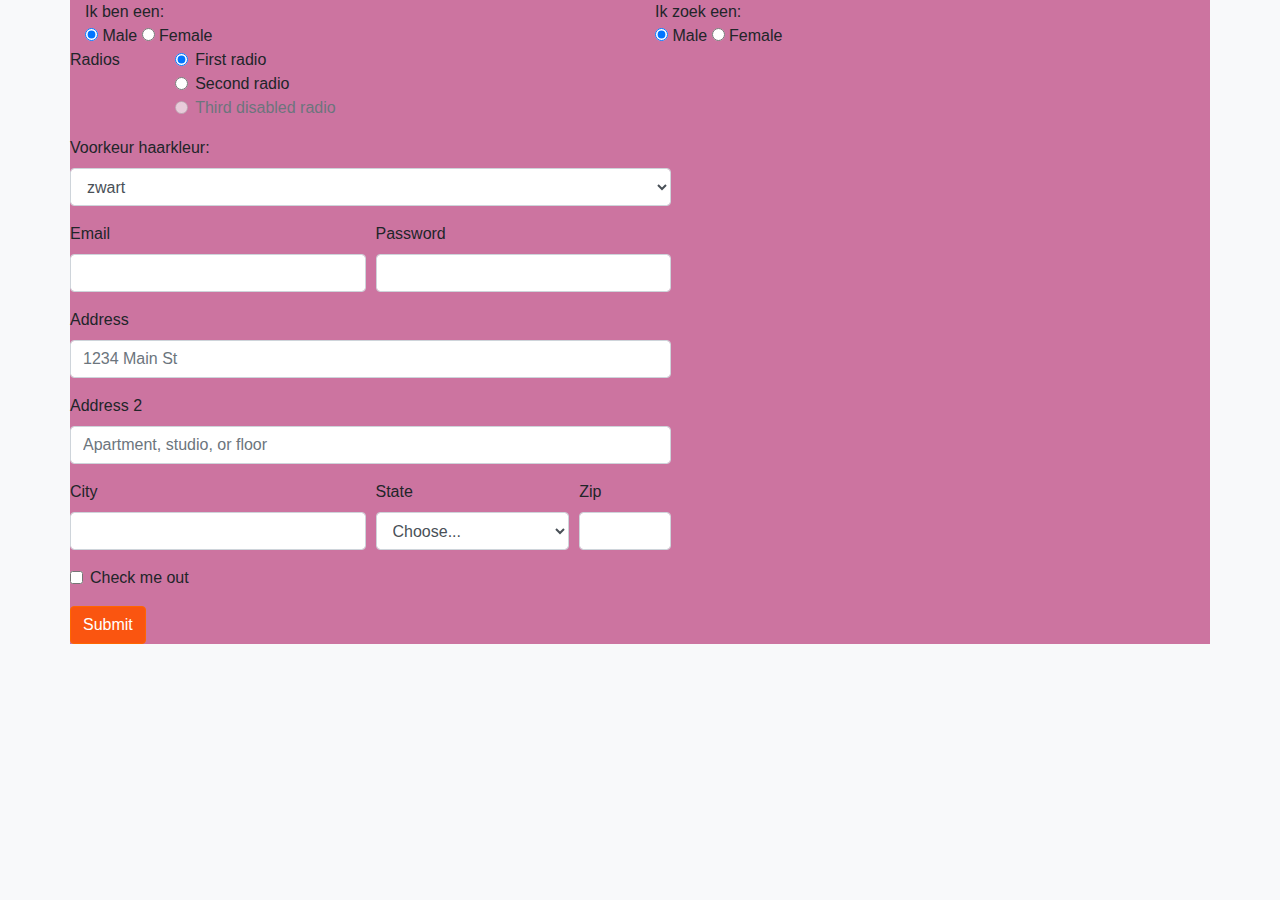
<file: dating formulier/index.html>
<!DOCTYPE html>
<html>

<head>
    <meta charset="utf-8">
    <meta name="viewport" content="width=device-width, initial-scale=1">
    <title>Tom Gielis</title>

    <!-- <link rel="stylesheet" href="bootstrap.min.css"> -->
    <link rel="stylesheet" href="bootstrap.min.css">
	<link rel="stylesheet" href="style.css">
</head>

<body class="bg-light"  >
<div class="container pink">



    <div class="row">


        <div class="col-md-6">
            Ik ben een:<br>
            <input type="radio" name="gender" value="male" checked> Male
            <input type="radio" name="gender" value="female"> Female
        </div>
      


        <div class="col-md-6">
            Ik zoek een:<br>
            <input type="radio" name="searchforgender" value="searchformale" checked> Male
            <input type="radio" name="searchforgender" value="searchforfemale"> Female
        </div>
      
    
     
      </div>





<div class="row">
    <form action="/action_page.php">



        <fieldset class="form-group">
            <div class="row">
              <legend class="col-form-label col-sm-2 pt-0">Radios</legend>
              <div class="col-sm-10">
                <div class="form-check">
                  <input class="form-check-input" type="radio" name="gridRadios" id="gridRadios1" value="option1" checked>
                  <label class="form-check-label" for="gridRadios1">
                    First radio
                  </label>
                </div>
                <div class="form-check">
                  <input class="form-check-input" type="radio" name="gridRadios" id="gridRadios2" value="option2">
                  <label class="form-check-label" for="gridRadios2">
                    Second radio
                  </label>
                </div>
                <div class="form-check disabled">
                  <input class="form-check-input" type="radio" name="gridRadios" id="gridRadios3" value="option3" disabled>
                  <label class="form-check-label" for="gridRadios3">
                    Third disabled radio
                  </label>
                </div>
              </div>
            </div>
          </fieldset>



        <div class="form-group">
            <label for="exampleFormControlSelect1">Voorkeur haarkleur:</label>
            <select class="form-control" id="exampleFormControlSelect1">
              <option>zwart</option>
              <option>bruin</option>
              <option>blond</option>
              <option>rood</option>
              <option>kaal</option>
            </select>
        </div>




        <div class="form-row">
          <div class="form-group col-md-6">
            <label for="inputEmail4">Email</label>
            <input type="email" class="form-control" id="inputEmail4">
          </div>
          <div class="form-group col-md-6">
            <label for="inputPassword4">Password</label>
            <input type="password" class="form-control" id="inputPassword4">
          </div>
        </div>
        <div class="form-group">
          <label for="inputAddress">Address</label>
          <input type="text" class="form-control" id="inputAddress" placeholder="1234 Main St">
        </div>
        <div class="form-group">
          <label for="inputAddress2">Address 2</label>
          <input type="text" class="form-control" id="inputAddress2" placeholder="Apartment, studio, or floor">
        </div>
        <div class="form-row">
          <div class="form-group col-md-6">
            <label for="inputCity">City</label>
            <input type="text" class="form-control" id="inputCity">
          </div>
          <div class="form-group col-md-4">
            <label for="inputState">State</label>
            <select id="inputState" class="form-control">
              <option selected>Choose...</option>
              <option>...</option>
            </select>
          </div>
          <div class="form-group col-md-2">
            <label for="inputZip">Zip</label>
            <input type="text" class="form-control" id="inputZip">
          </div>
        </div>
        <div class="form-group">
          <div class="form-check">
            <input class="form-check-input" type="checkbox" id="gridCheck">
            <label class="form-check-label" for="gridCheck">
              Check me out
            </label>
          </div>
        </div>
        <button type="submit" class="btn btn-primary">Submit</button>
      






      </form>

    </div>





    <!--- Script Source Files -->
    <script src="https://code.jquery.com/jquery-3.3.1.slim.min.js"></script>
    <script src="https://stackpath.bootstrapcdn.com/bootstrap/4.1.0/js/bootstrap.min.js"></script>


</body>

</html>
</file>
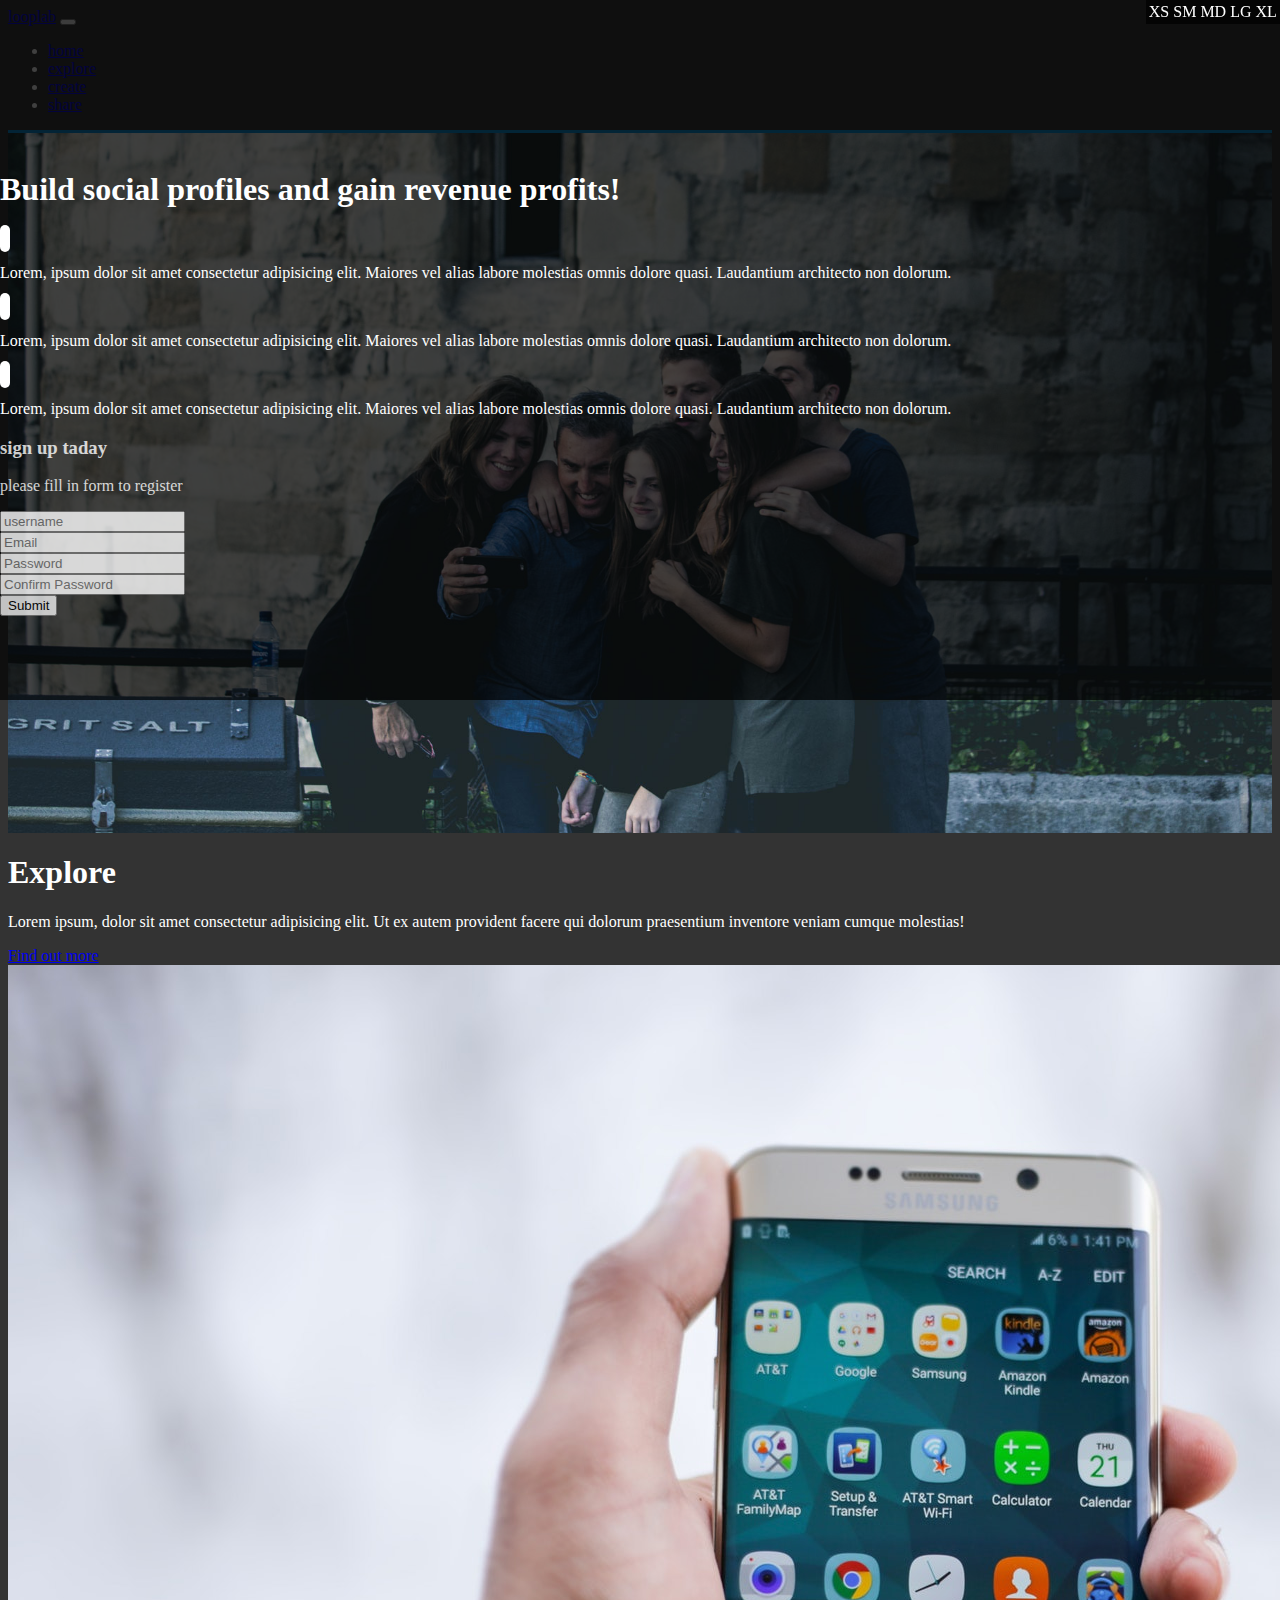
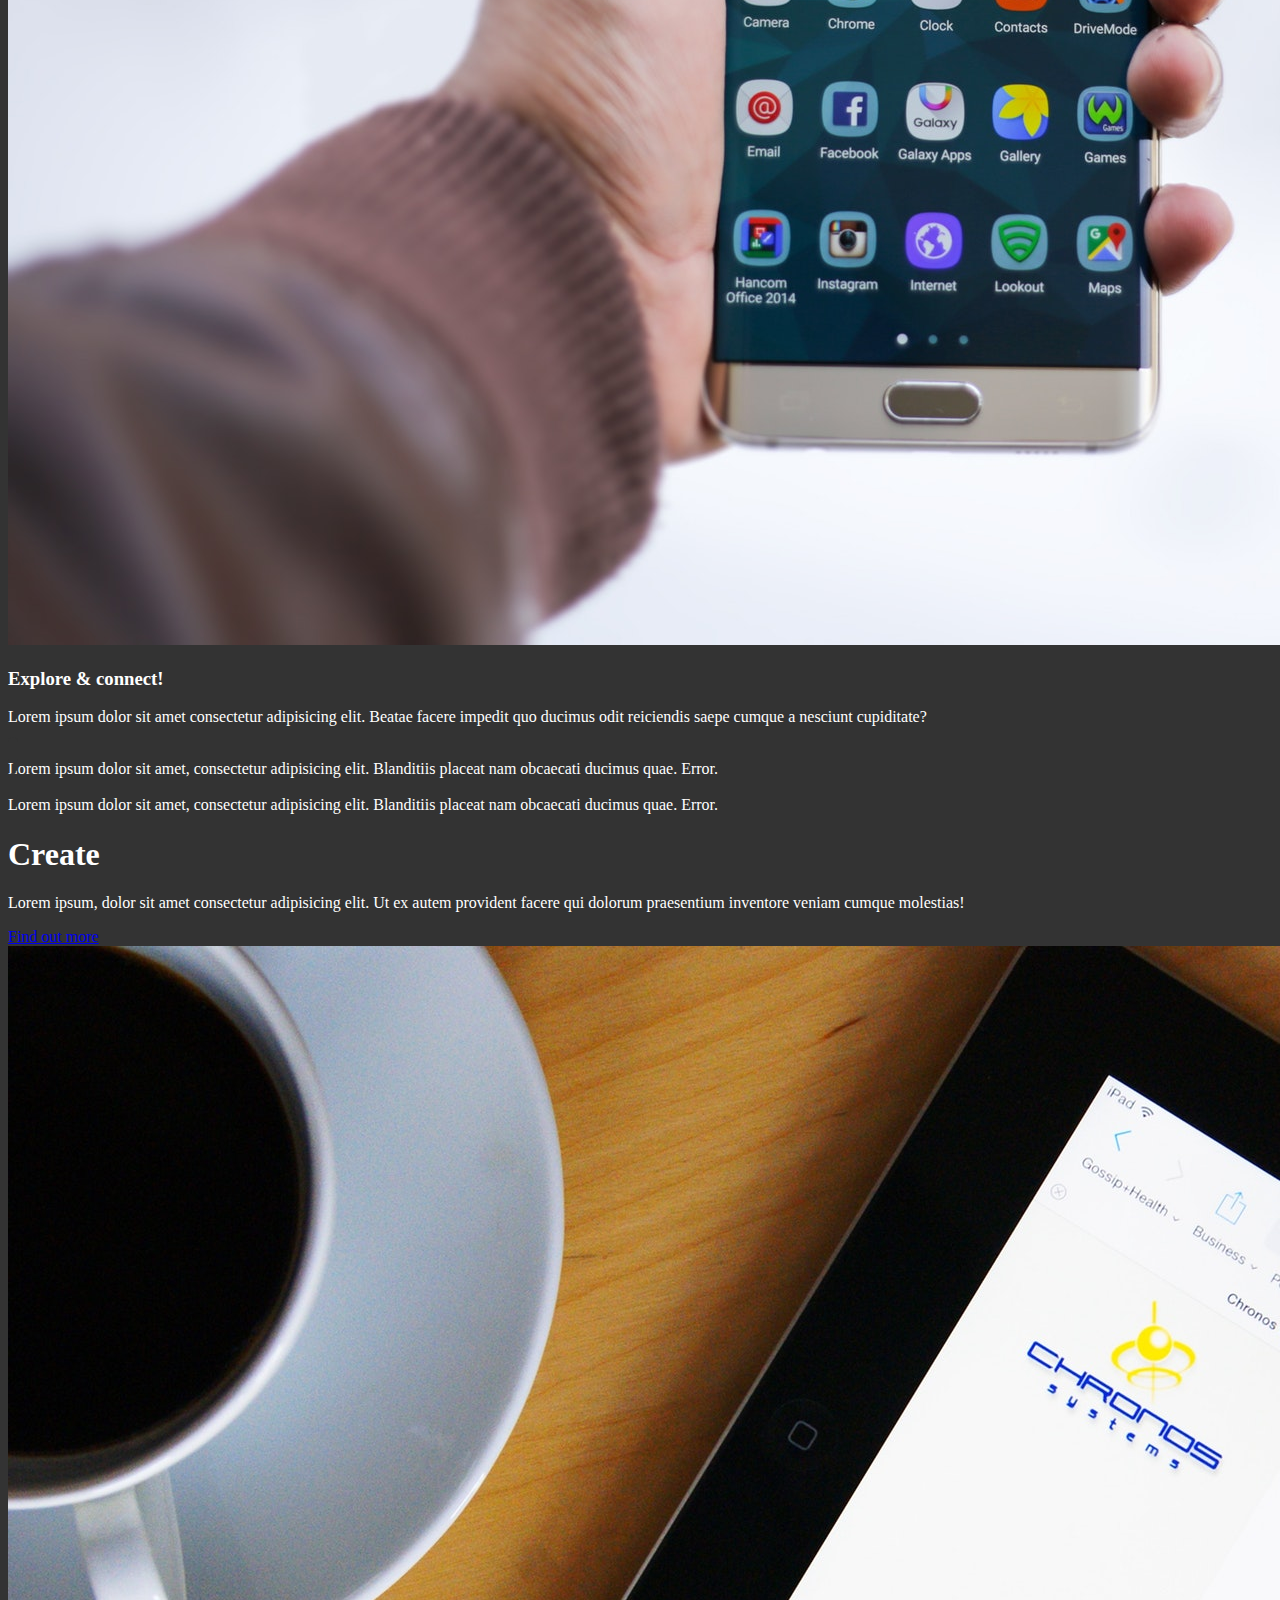
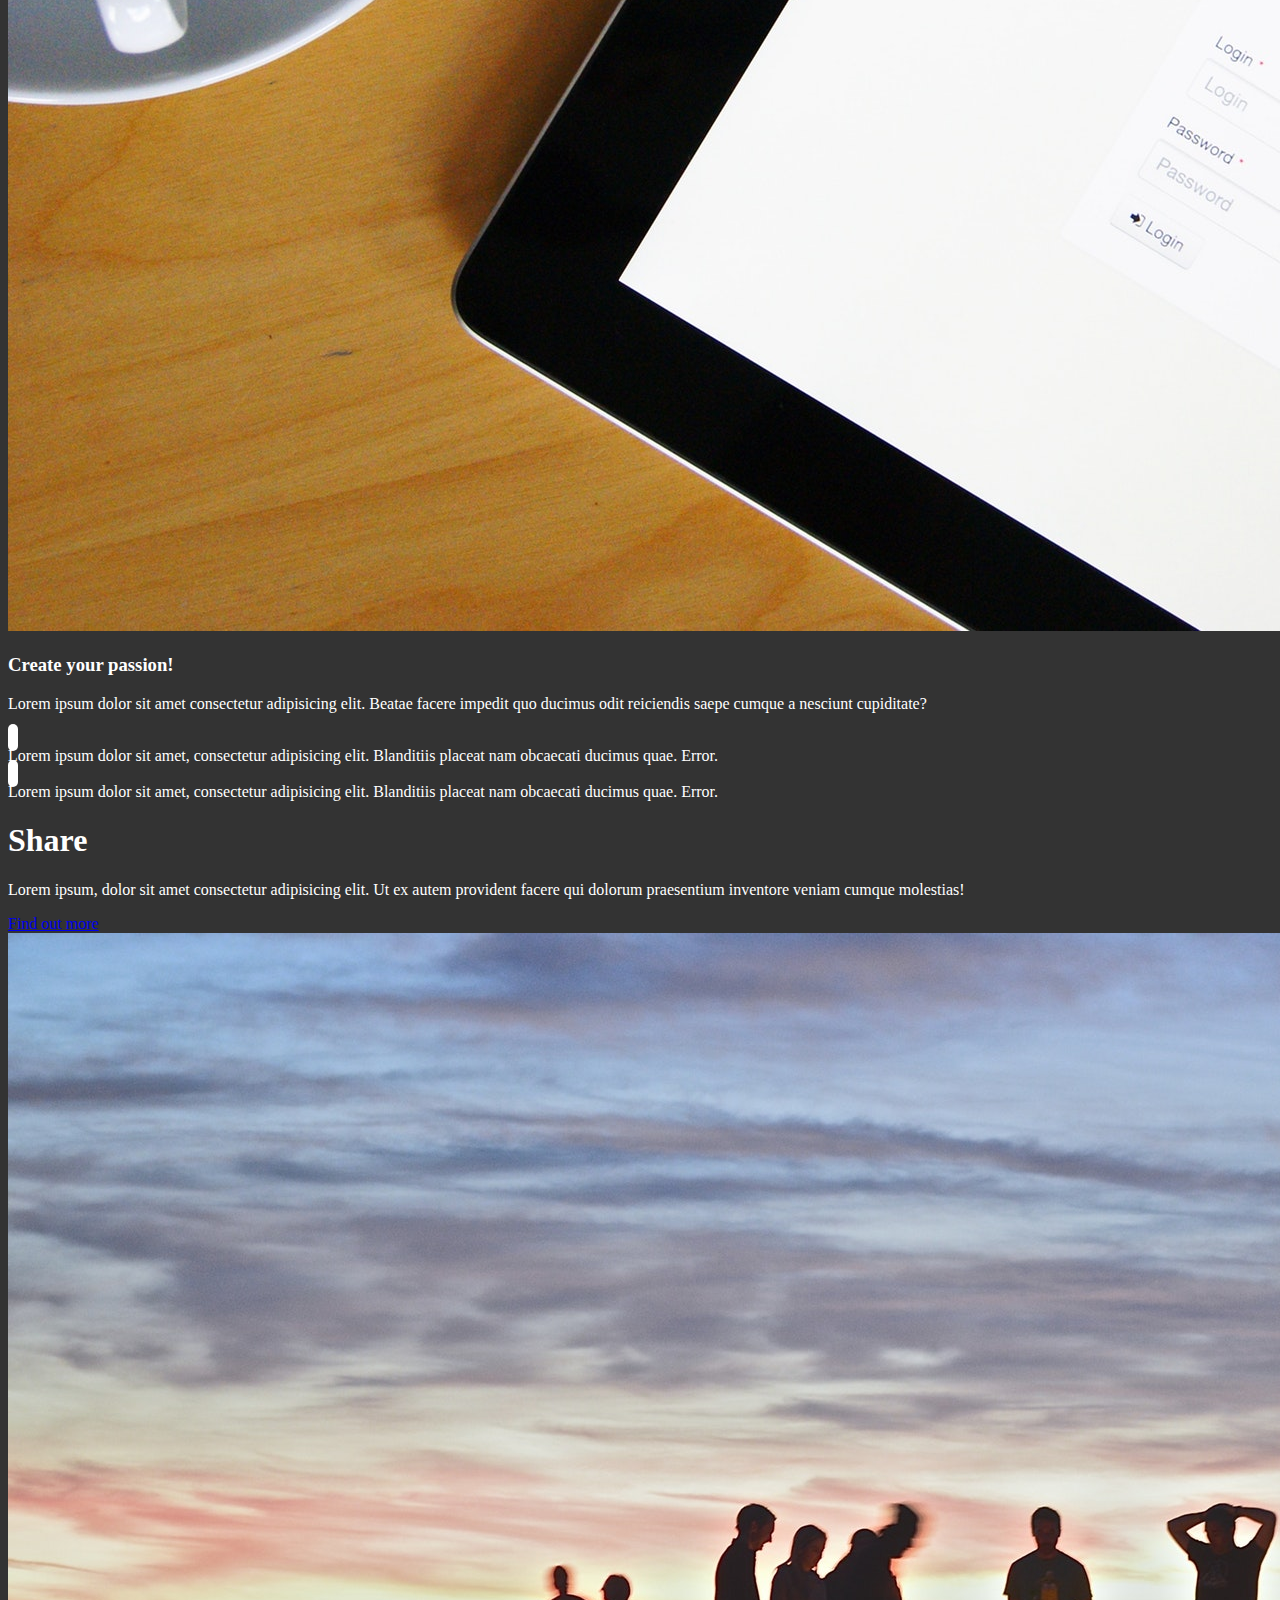
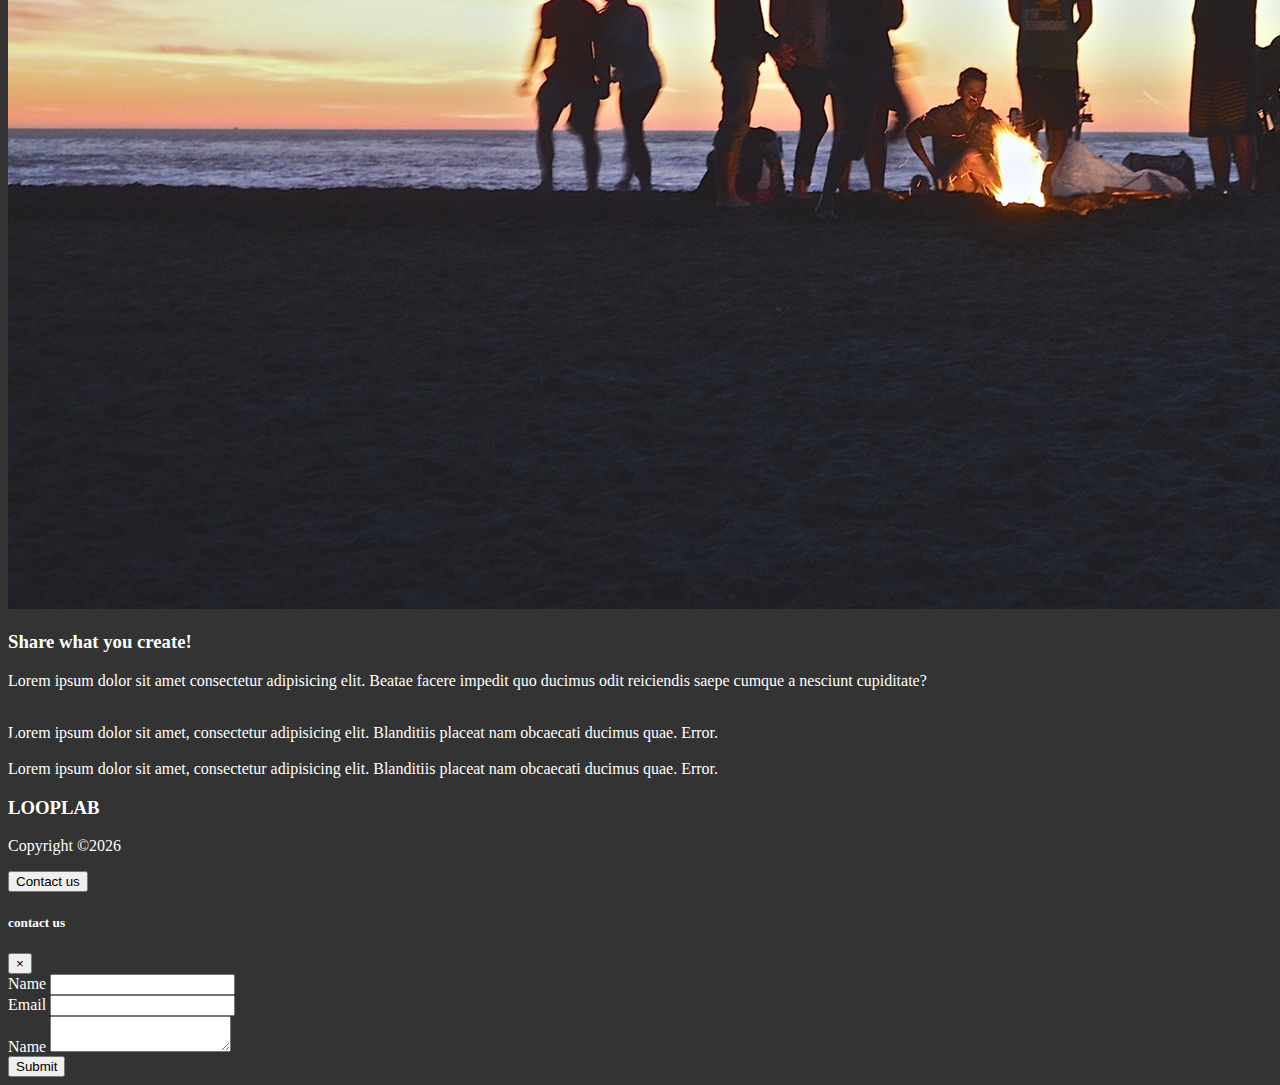
<file: looplab/index.html>
<!DOCTYPE html>
<html lang="en">

<head>
  <meta charset="UTF-8">
  <meta name="viewport" content="width=device-width, initial-scale=1.0">
  <meta http-equiv="X-UA-Compatible" content="ie=edge">
  <link rel="stylesheet" href="https://use.fontawesome.com/releases/v5.0.13/css/all.css" integrity="sha384-DNOHZ68U8hZfKXOrtjWvjxusGo9WQnrNx2sqG0tfsghAvtVlRW3tvkXWZh58N9jp"
    crossorigin="anonymous">
  <link rel="stylesheet" href="https://stackpath.bootstrapcdn.com/bootstrap/4.1.1/css/bootstrap.min.css" integrity="sha384-WskhaSGFgHYWDcbwN70/dfYBj47jz9qbsMId/iRN3ewGhXQFZCSftd1LZCfmhktB"
    crossorigin="anonymous">
  <link rel="stylesheet" href="./css/style.css">
  <title>Bootstrap Theme</title>
</head>

<body data-spy="scroll" data-target="#main-nav" id="home">
  <!-- START HERE -->


<!-- NAV START-->
<nav class="navbar navbar-expand-sm bg-dark navbar-dark fixed-top" id="main-nav">
    <div class="container">
      <a href="index.html" class="navbar-brand">looplab</a>
          <button class="navbar-toggler" data-toggle="collapse" data-target="navbarCollapse">
            <span class="navbar-toggler-icon"></span>
          </button>
      <div class="collapse navbar-collapse" id="navbarCollapse">
          <ul class="navbar-nav ml-auto">
            <li class="nav-item">
              <a href="#home" class="nav-link">home</a>
            </li>
            <li class="nav-item">
              <a href="#explore-head-section" class="nav-link">explore</a>
            </li>
            <li class="nav-item">
              <a href="#create-head-section" class="nav-link">create</a>
            </li>
            <li class="nav-item">
              <a href="#share-head-section" class="nav-link">share</a>
            </li>
          </ul>
      </div>
    </div>
</nav> <!-- NAV END-->



 <!-- HOME SECTION -->

<header id="home-section">
    <div class="dark-overlay">
        <div class="home-inner container">
            <div class="row">
                <div class="col-lg-8 d-none d-lg-block">
                    <h1 class="display-4">Build <strong>social profiles </strong>and gain revenue <strong>profits</strong>!</h1>
                    <div class="d-flex">
                            <div class="p-4 align-self-start">
                                <i class="fas fa-check fa-2x"></i>
                            </div>
                            <div class="p-4 align-self-end">
                                <p>Lorem, ipsum dolor sit amet consectetur adipisicing elit. Maiores vel alias labore molestias omnis dolore quasi. Laudantium architecto non dolorum.</p>
                            </div>
                    </div>

                    <div class="d-flex">
                          <div class="p-4 align-self-start">
                            <i class="fas fa-check fa-2x"></i>
                          </div>
                          <div class="p-4 align-self-end">
                              <p>Lorem, ipsum dolor sit amet consectetur adipisicing elit. Maiores vel alias labore molestias omnis dolore quasi. Laudantium architecto non dolorum.</p>
                          </div>
                    </div>

                    <div class="d-flex">
                        <div class="p-4 align-self-start">
                            <i class="fas fa-check fa-2x"></i>
                        </div>
                        <div class="p-4 align-self-end">
                            <p>Lorem, ipsum dolor sit amet consectetur adipisicing elit. Maiores vel alias labore molestias omnis dolore quasi. Laudantium architecto non dolorum.</p>
                        </div>
                    </div>
                </div>


                <div class="col lg-4">
                  <div class="card bg-primary text-center card-form">
                    <div class="card-body">
                      <h3>sign up taday</h3>
                      <p>please fill in form to register</p>
                      <div class="form-group">
                        <input type="text" class="form-control form-control-lg" placeholder="username" >
                      </div>
                      <div class="form-group">
                        <input type="email" class="form-control form-control-lg" placeholder="Email" >
                      </div>
                      <div class="form-group">
                        <input type="password" class="form-control form-control-lg" placeholder="Password" >
                      </div>
                      <div class="form-group">
                        <input type="password" class="form-control form-control-lg" placeholder="Confirm Password" >
                      </div>
                        <input type="submit" value="Submit" class="btn btn-outline-light btn-block" >

                    </div>
                  </div>
                </div>
      


              </div>
        </div>
    </div>
</header>

<!-- EXPLORE HEAD -->

<section id="explore-head-section">
    <div class="container">
      <div class="row">
        <div class="col text-center py-5"><h1 class="display-4">Explore</h1>
            <p class="lead">Lorem ipsum, dolor sit amet consectetur adipisicing elit. Ut ex autem provident facere qui dolorum praesentium inventore veniam cumque molestias!</p>
            <a href="#" class="btn btn-outline-secondary">Find out more</a>
          </div>  
      </div>
    </div>
</section>


<!-- EXPLORE section -->
<section id="explore-section" class="bg-light text-muted py-5">
  <div class="container">
    <div class="row">
      <div class="col-md-6">
        <img src="img/explore-section1.jpg" alt="explore" class="img-fluid mb-3 rounded-circle">
      </div>
      <div class="col-md-6">
            <h3>Explore & connect!</h3>
            <p>Lorem ipsum dolor sit amet consectetur adipisicing elit. Beatae facere impedit quo ducimus odit reiciendis saepe cumque a nesciunt cupiditate?</p>

            <div class="d-flex">
                <div class="p-4 align-self-start">
                  <i class="fas fa-check fa-2x"></i>
                </div>
                <div class="p-4 align-self-end">
                  Lorem ipsum dolor sit amet, consectetur adipisicing elit. Blanditiis placeat nam obcaecati ducimus quae. Error.
                </div>
            </div>

            <div class="d-flex">
              <div class="p-4 align-self-start">
                <i class="fas fa-check fa-2x"></i>
              </div>
              <div class="p-4 align-self-end">
                Lorem ipsum dolor sit amet, consectetur adipisicing elit. Blanditiis placeat nam obcaecati ducimus quae. Error.
              </div>
          </div>



      </div>
    </div>
  </div>
</section>
<!-- END EXPLORE section -->


<!-- CREATE HEAD -->

<section id="create-head-section" class="bg-primary">
  <div class="container">
    <div class="row">
      <div class="col text-center py-5"><h1 class="display-4">Create</h1>
          <p class="lead">Lorem ipsum, dolor sit amet consectetur adipisicing elit. Ut ex autem provident facere qui dolorum praesentium inventore veniam cumque molestias!</p>
          <a href="#" class="btn btn-outline-light">Find out more</a>
        </div>  
    </div>
  </div>
</section>


<!-- CREATE section -->
<section id="create-section" class="py-5">
<div class="container">
  <div class="row">
    <div class="col-md-6 order-2">
      <img src="img/create-section1.jpg" alt="explore" class="img-fluid mb-3 rounded-circle">
    </div>
    <div class="col-md-6 order-1">
          <h3>Create your passion!</h3>
          <p>Lorem ipsum dolor sit amet consectetur adipisicing elit. Beatae facere impedit quo ducimus odit reiciendis saepe cumque a nesciunt cupiditate?</p>

          <div class="d-flex">
              <div class="p-4 align-self-start">
                <i class="fas fa-check fa-2x"></i>
              </div>
              <div class="p-4 align-self-end">
                Lorem ipsum dolor sit amet, consectetur adipisicing elit. Blanditiis placeat nam obcaecati ducimus quae. Error.
              </div>
          </div>

          <div class="d-flex">
            <div class="p-4 align-self-start">
              <i class="fas fa-check fa-2x"></i>
            </div>
            <div class="p-4 align-self-end">
              Lorem ipsum dolor sit amet, consectetur adipisicing elit. Blanditiis placeat nam obcaecati ducimus quae. Error.
            </div>
        </div>



    </div>
  </div>
</div>
</section>
<!-- END CREATE section -->


<!-- SHARE  HEAD -->

<section id="share-head-section" class="bg-primary">
  <div class="container">
    <div class="row">
      <div class="col text-center py-5"><h1 class="display-4">Share</h1>
          <p class="lead">Lorem ipsum, dolor sit amet consectetur adipisicing elit. Ut ex autem provident facere qui dolorum praesentium inventore veniam cumque molestias!</p>
          <a href="#" class="btn btn-outline-light">Find out more</a>
        </div>  
    </div>
  </div>
</section>


<!-- SHARE  section -->
<section id="share-section" class="bg-light text-muted py-5">
<div class="container">
  <div class="row">
    <div class="col-md-6">
      <img src="img/share-section1.jpg" alt="explore" class="img-fluid mb-3 rounded-circle">
    </div>
    <div class="col-md-6">
          <h3>Share what you create!</h3>
          <p>Lorem ipsum dolor sit amet consectetur adipisicing elit. Beatae facere impedit quo ducimus odit reiciendis saepe cumque a nesciunt cupiditate?</p>

          <div class="d-flex">
              <div class="p-4 align-self-start">
                <i class="fas fa-check fa-2x"></i>
              </div>
              <div class="p-4 align-self-end">
                Lorem ipsum dolor sit amet, consectetur adipisicing elit. Blanditiis placeat nam obcaecati ducimus quae. Error.
              </div>
          </div>

          <div class="d-flex">
            <div class="p-4 align-self-start">
              <i class="fas fa-check fa-2x"></i>
            </div>
            <div class="p-4 align-self-end">
              Lorem ipsum dolor sit amet, consectetur adipisicing elit. Blanditiis placeat nam obcaecati ducimus quae. Error.
            </div>
        </div>



    </div>
  </div>
</div>
</section>
<!-- END SHARE section -->

<!-- footer section -->

<footer id="main-footer" class="bg-dark">
  <div class="container">
    <div class="row">
      <div class="col text-center py-4">
      <h3>LOOPLAB</h3>
      <p>Copyright &copy;<span id="year"></span></p>
<button class="btn btn-primary" data-toggle="modal" data-target="#contactModal">Contact us</button>
      </div>
    </div>
  </div>
</footer>

<!-- end footer section -->

<!-- CONTACT MODAL -->
<div class="modal fade text-dark" id="contactModal">
  <div class="modal-dialog">
    <div class="modal-content">
      
      <div class="modal-header">
        <h5 class="modal-title">contact us</h5>
        <button class="close" data-dismiss="modal">
          <span>&times;</span>
        </button>
      </div>
        <div class="modal-body">
          <form>
              <div class="form-group">
                  <label for="name">Name</label>
                  <input type="text" class="form-control">
              </div>
              <div class="form-group">
                <label for="email">Email</label>
                <input type="email" class="form-control">
              </div>
              <div class="form-group">
                <label for="message">Name</label>
                <textarea class="form-control"></textarea>
              </div>
          </form>
        </div>

    <div class="modal-footer">
      <button class="btn btn-primary btn-block">
        Submit
      </button>
    </div>

    </div>
  </div>
</div>



<!--<span id="year"></span>-->

  <script src="http://code.jquery.com/jquery-3.3.1.min.js" integrity="sha256-FgpCb/KJQlLNfOu91ta32o/NMZxltwRo8QtmkMRdAu8="
    crossorigin="anonymous"></script>
  <script src="https://cdnjs.cloudflare.com/ajax/libs/popper.js/1.14.3/umd/popper.min.js" integrity="sha384-ZMP7rVo3mIykV+2+9J3UJ46jBk0WLaUAdn689aCwoqbBJiSnjAK/l8WvCWPIPm49"
    crossorigin="anonymous"></script>
  <script src="https://stackpath.bootstrapcdn.com/bootstrap/4.1.1/js/bootstrap.min.js" integrity="sha384-smHYKdLADwkXOn1EmN1qk/HfnUcbVRZyYmZ4qpPea6sjB/pTJ0euyQp0Mk8ck+5T"
    crossorigin="anonymous"></script>

  <script>
    // Get the current year for the copyright
    $('#year').text(new Date().getFullYear());

    //Init Scrollspy
    $('body').scrollspy({target:'#main-nav'});
  

    // Smooth Scrolling
    $("#main-nav a").on('click', function (event) {
      if (this.hash !== "") {
        event.preventDefault();

        const hash = this.hash;

        $('html, body').animate({
          scrollTop: $(hash).offset().top
        }, 800, function () {

          window.location.hash = hash;
        });
      }
    });

</script>



<div id="debug">
  <style>
      #debug {
          position: fixed;
          top: 0;
          right: 0;
          background-color: rgba(0, 0, 0, 0.7);
          color: white;
          padding: 0.2em;
          z-index: 1000000;
      }
  </style>
  <span class="d-block d-sm-none">XS</span>
  <span class="d-none d-sm-block d-md-none">SM</span>
  <span class="d-none d-md-block d-lg-none">MD</span>
  <span class="d-none d-lg-block d-xl-none">LG</span>
  <span class="d-none d-xl-block d-lg-none">XL</span>
</div>


</body>

</html>
</file>
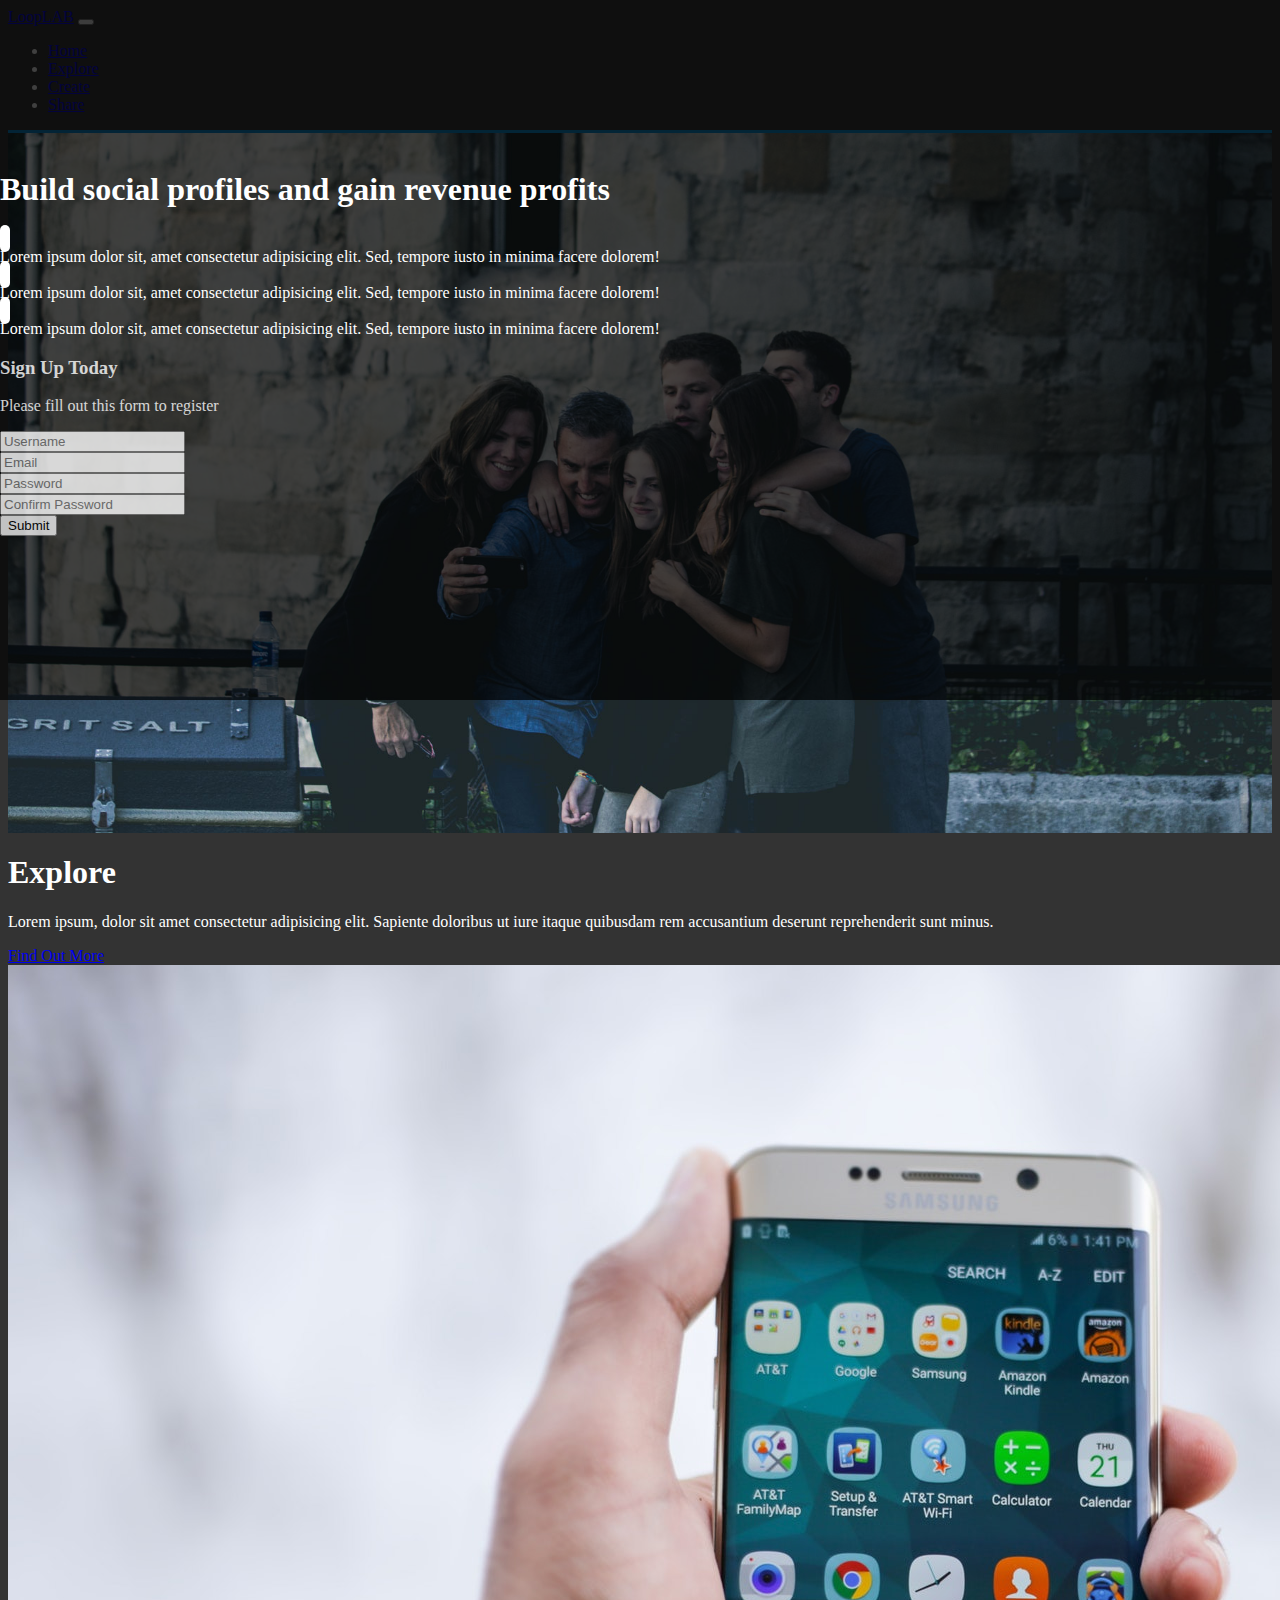
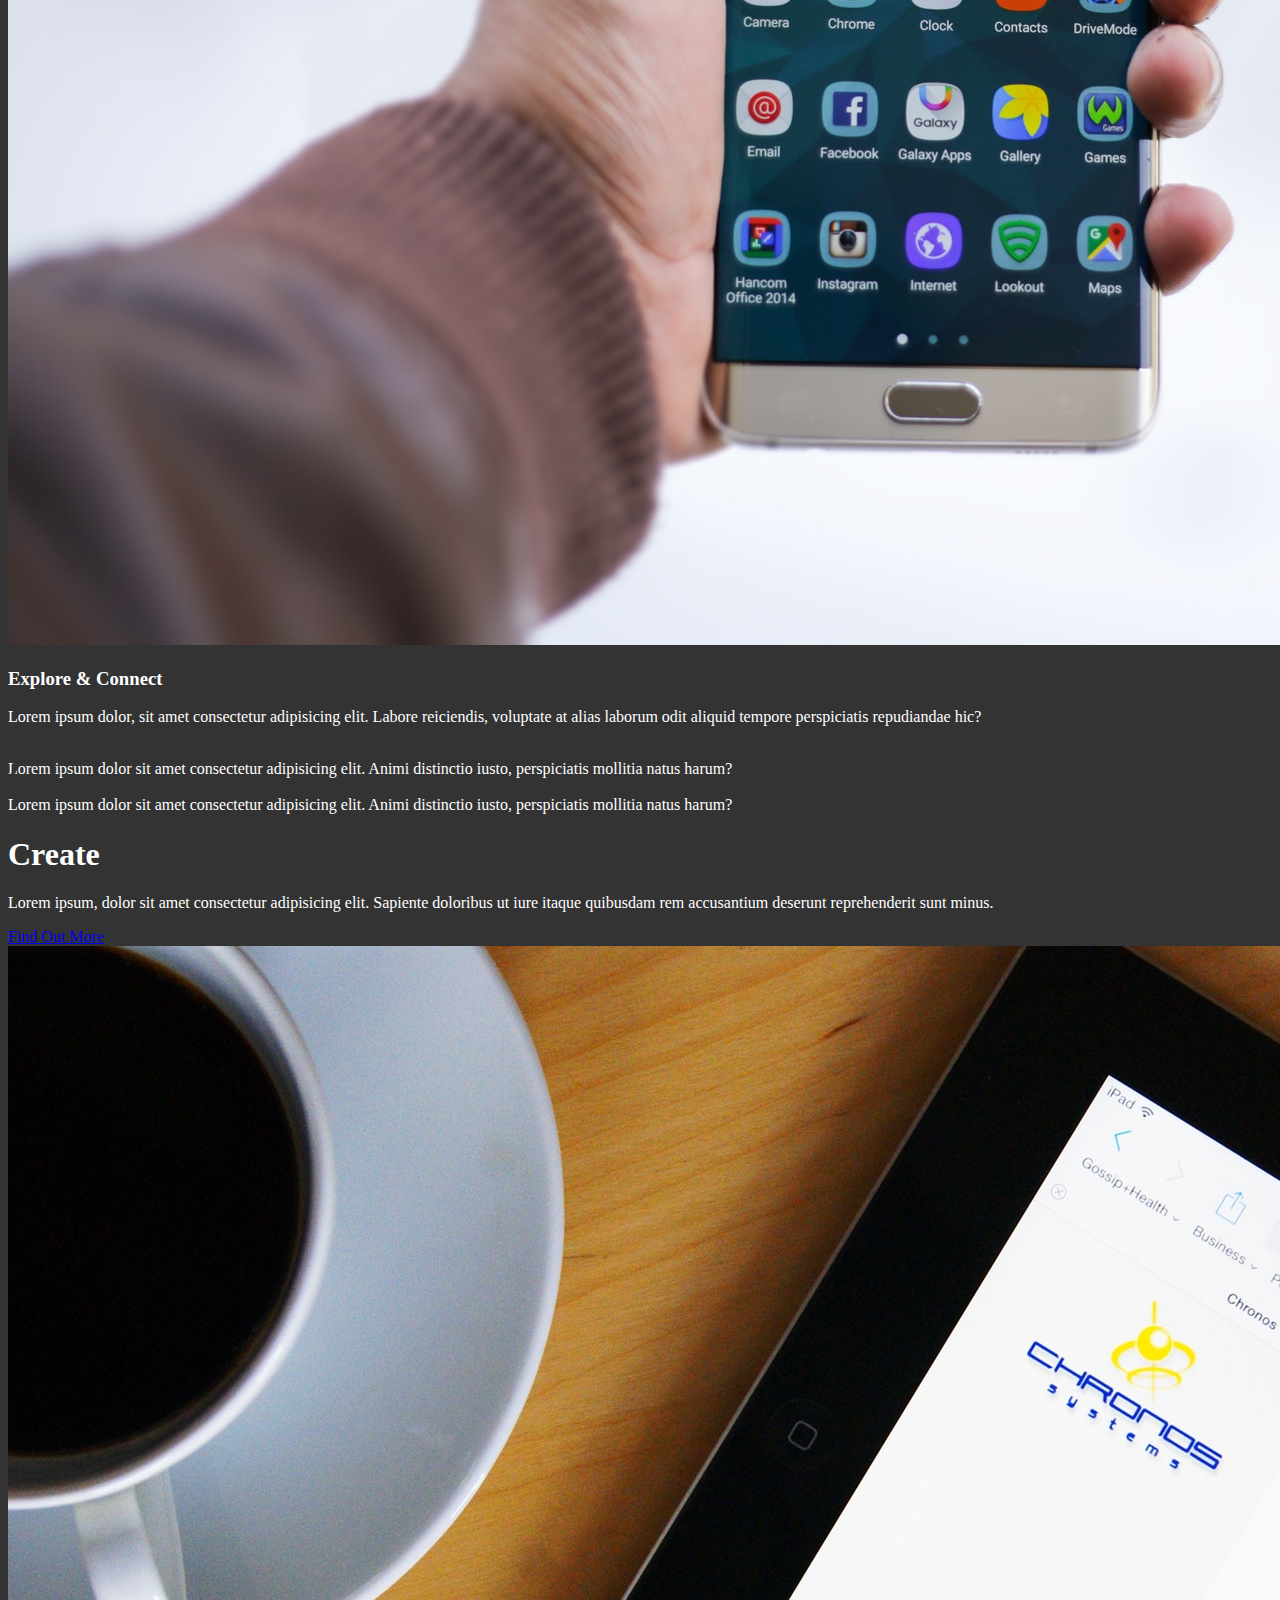
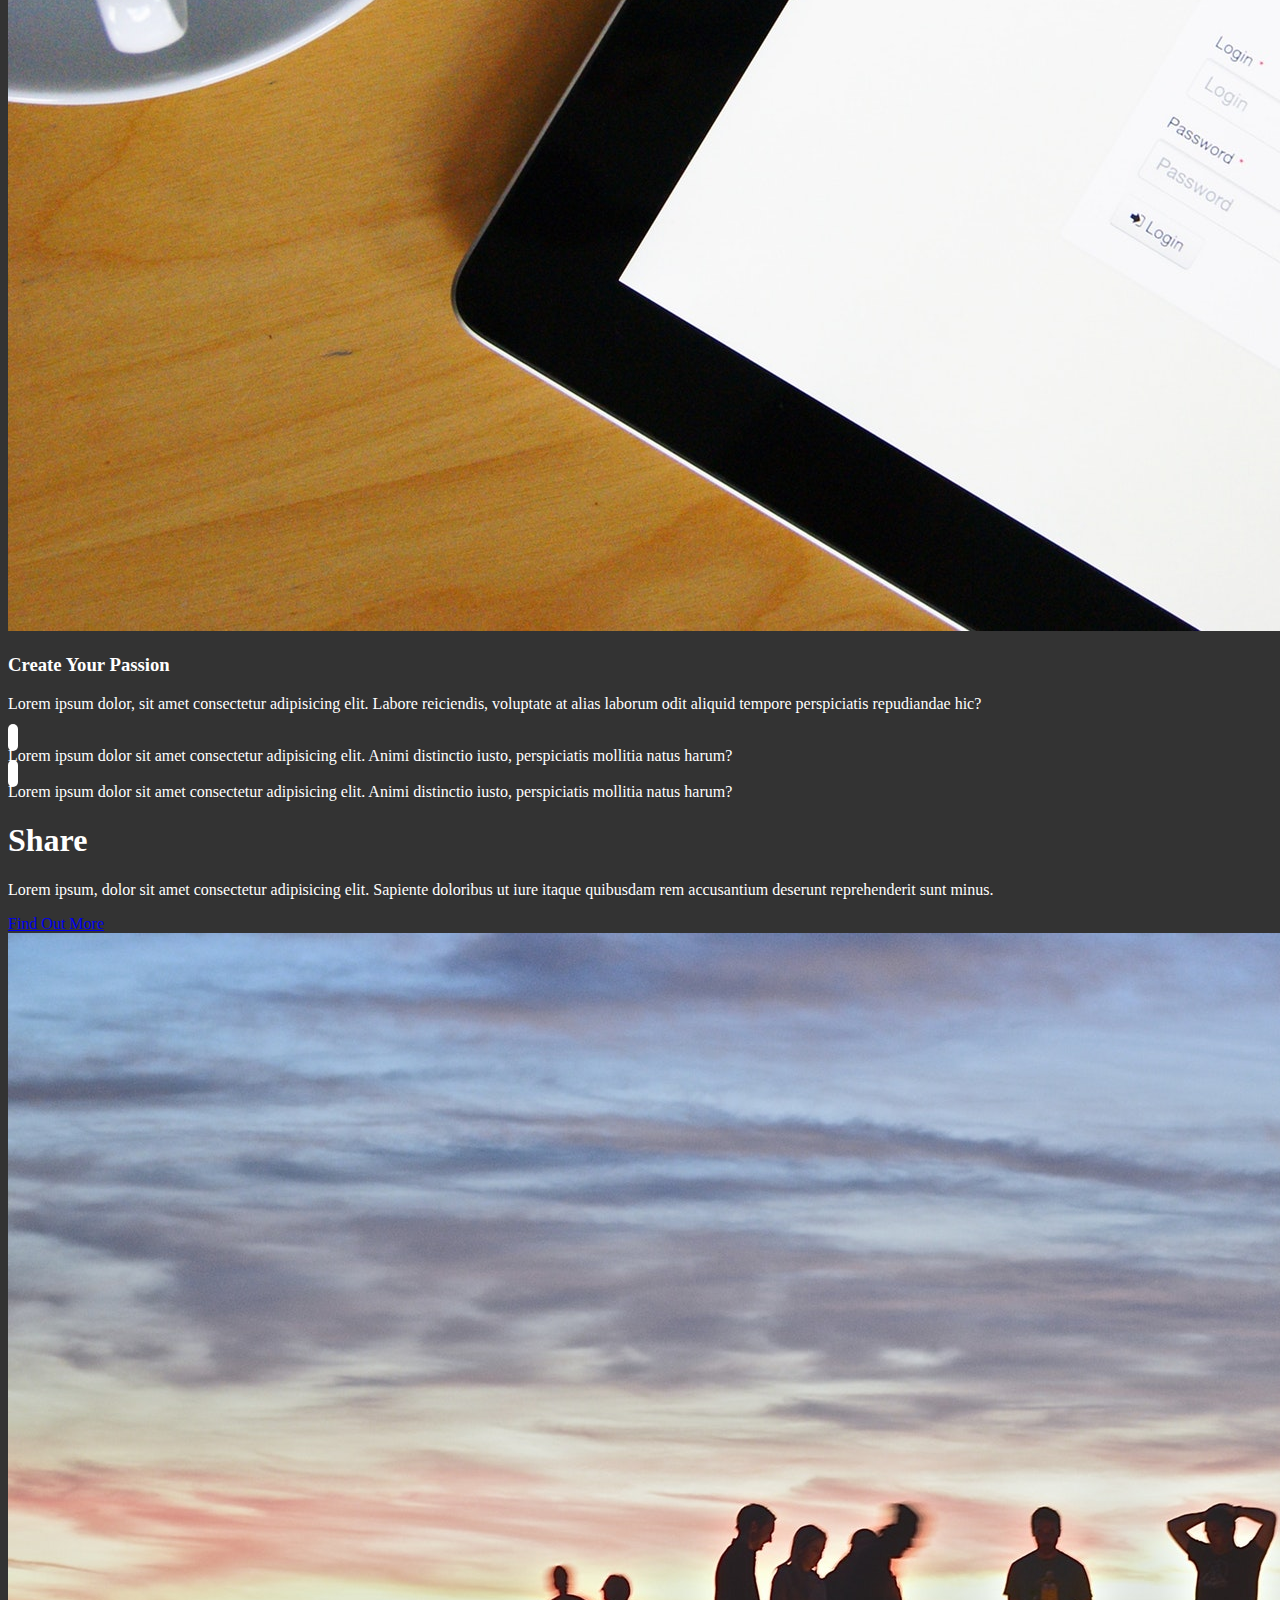
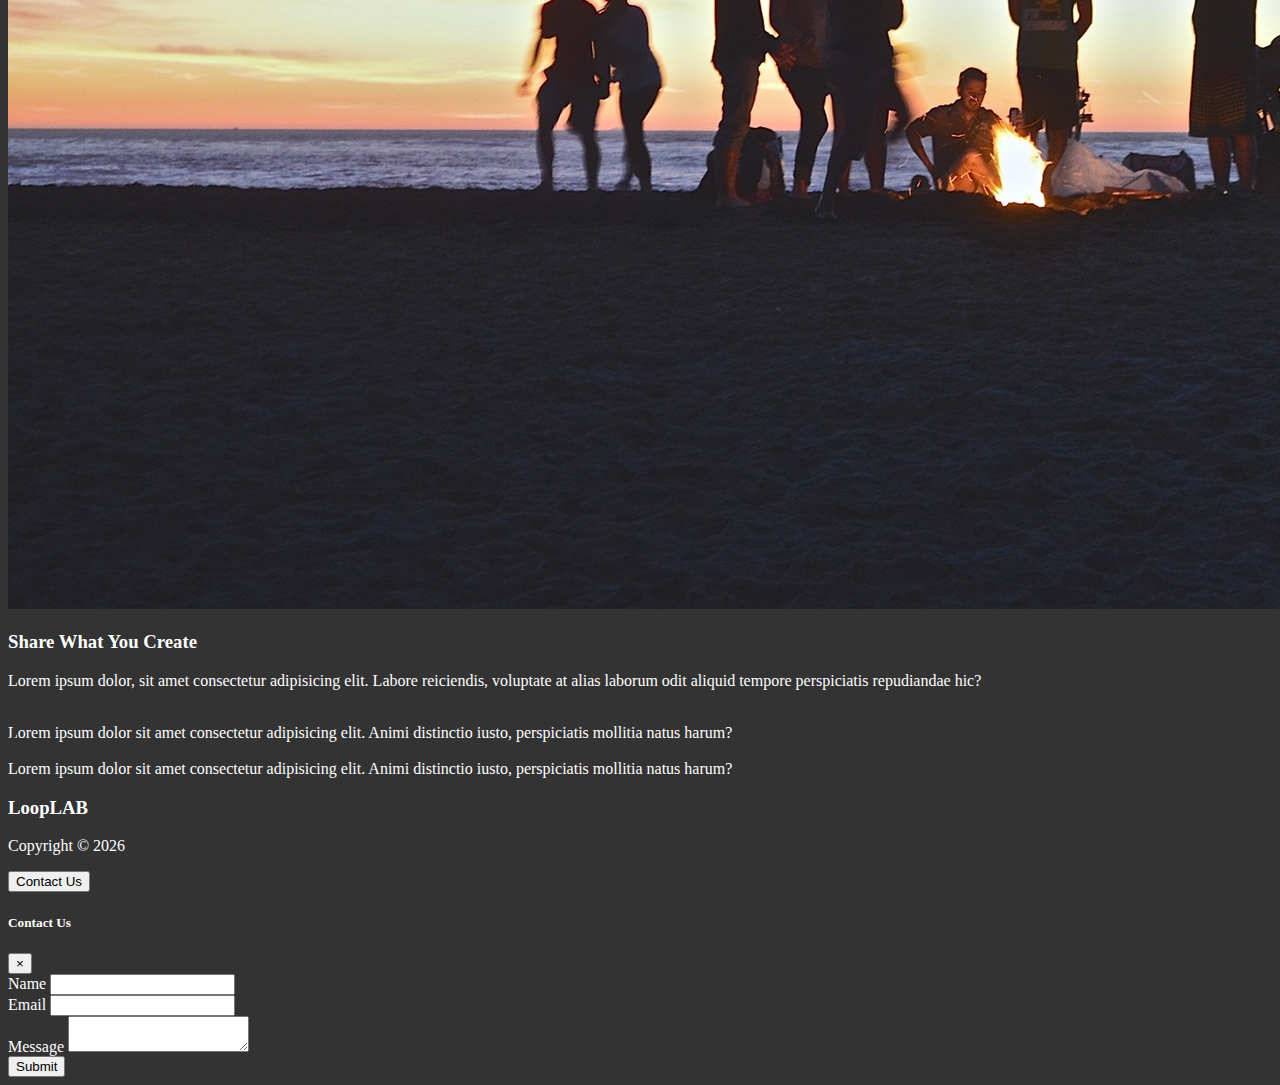
<file: looplab_final/index.html>
<!DOCTYPE html>
<html lang="en">

<head>
  <meta charset="UTF-8">
  <meta name="viewport" content="width=device-width, initial-scale=1.0">
  <meta http-equiv="X-UA-Compatible" content="ie=edge">
  <link rel="stylesheet" href="https://use.fontawesome.com/releases/v5.0.13/css/all.css" integrity="sha384-DNOHZ68U8hZfKXOrtjWvjxusGo9WQnrNx2sqG0tfsghAvtVlRW3tvkXWZh58N9jp"
    crossorigin="anonymous">
  <link rel="stylesheet" href="https://stackpath.bootstrapcdn.com/bootstrap/4.1.1/css/bootstrap.min.css" integrity="sha384-WskhaSGFgHYWDcbwN70/dfYBj47jz9qbsMId/iRN3ewGhXQFZCSftd1LZCfmhktB"
    crossorigin="anonymous">
  <link rel="stylesheet" href="css/style.css">
  <title>Bootstrap Theme</title>
</head>

<body data-spy="scroll" data-target="#main-nav" id="home">
  <nav class="navbar navbar-expand-sm bg-dark navbar-dark fixed-top" id="main-nav">
    <div class="container">
      <a href="index.html" class="navbar-brand">LoopLAB</a>
      <button class="navbar-toggler" data-toggle="collapse" data-target="#navbarCollapse">
        <span class="navbar-toggler-icon"></span>
      </button>
      <div class="collapse navbar-collapse" id="navbarCollapse">
        <ul class="navbar-nav ml-auto">
          <li class="nav-item">
            <a href="#home" class="nav-link">Home</a>
          </li>
          <li class="nav-item">
            <a href="#explore-head-section" class="nav-link">Explore</a>
          </li>
          <li class="nav-item">
            <a href="#create-head-section" class="nav-link">Create</a>
          </li>
          <li class="nav-item">
            <a href="#share-head-section" class="nav-link">Share</a>
          </li>
        </ul>
      </div>
    </div>
  </nav>

  <!-- HOME SECTION -->
  <header id="home-section">
    <div class="dark-overlay">
      <div class="home-inner container">
        <div class="row">
          <div class="col-lg-8 d-none d-lg-block">
            <h1 class="display-4">Build
              <strong>social profiles</strong> and gain revenue
              <strong>profits</strong>
            </h1>
            <div class="d-flex">
              <div class="p-4 align-self-start">
                <i class="fas fa-check fa-2x"></i>
              </div>
              <div class="p-4 align-self-end">
                Lorem ipsum dolor sit, amet consectetur adipisicing elit. Sed, tempore iusto in minima facere dolorem!
              </div>
            </div>

            <div class="d-flex">
              <div class="p-4 align-self-start">
                <i class="fas fa-check fa-2x"></i>
              </div>
              <div class="p-4 align-self-end">
                Lorem ipsum dolor sit, amet consectetur adipisicing elit. Sed, tempore iusto in minima facere dolorem!
              </div>
            </div>

            <div class="d-flex">
              <div class="p-4 align-self-start">
                <i class="fas fa-check fa-2x"></i>
              </div>
              <div class="p-4 align-self-end">
                Lorem ipsum dolor sit, amet consectetur adipisicing elit. Sed, tempore iusto in minima facere dolorem!
              </div>
            </div>
          </div>

          <div class="col-lg-4">
            <div class="card bg-primary text-center card-form">
              <div class="card-body">
                <h3>Sign Up Today</h3>
                <p>Please fill out this form to register</p>
                <form>
                  <div class="form-group">
                    <input type="text" class="form-control form-control-lg" placeholder="Username">
                  </div>
                  <div class="form-group">
                    <input type="email" class="form-control form-control-lg" placeholder="Email">
                  </div>
                  <div class="form-group">
                    <input type="password" class="form-control form-control-lg" placeholder="Password">
                  </div>
                  <div class="form-group">
                    <input type="password" class="form-control form-control-lg" placeholder="Confirm Password">
                  </div>
                  <input type="submit" value="Submit" class="btn btn-outline-light btn-block">
                </form>
              </div>
            </div>
          </div>
        </div>
      </div>
    </div>
  </header>

  <!-- EXPLORE HEAD -->
  <section id="explore-head-section">
    <div class="container">
      <div class="row">
        <div class="col text-center py-5">
          <h1 class="display-4">Explore</h1>
          <p class="lead">Lorem ipsum, dolor sit amet consectetur adipisicing elit. Sapiente doloribus ut iure itaque quibusdam rem accusantium
            deserunt reprehenderit sunt minus.</p>
          <a href="#" class="btn btn-outline-secondary">Find Out More</a>
        </div>
      </div>
    </div>
  </section>

  <!-- EXPLORE SECTION -->
  <section id="explore-section" class="bg-light text-muted py-5">
    <div class="container">
      <div class="row">
        <div class="col-md-6">
          <img src="img/explore-section1.jpg" alt="" class="img-fluid mb-3 rounded-circle">
        </div>
        <div class="col-md-6">
          <h3>Explore & Connect</h3>
          <p>Lorem ipsum dolor, sit amet consectetur adipisicing elit. Labore reiciendis, voluptate at alias laborum odit aliquid
            tempore perspiciatis repudiandae hic?</p>
          <div class="d-flex">
            <div class="p-4 align-self-start">
              <i class="fas fa-check fa-2x"></i>
            </div>
            <div class="p-4 align-self-end">
              Lorem ipsum dolor sit amet consectetur adipisicing elit. Animi distinctio iusto, perspiciatis mollitia natus harum?
            </div>
          </div>

          <div class="d-flex">
            <div class="p-4 align-self-start">
              <i class="fas fa-check fa-2x"></i>
            </div>
            <div class="p-4 align-self-end">
              Lorem ipsum dolor sit amet consectetur adipisicing elit. Animi distinctio iusto, perspiciatis mollitia natus harum?
            </div>
          </div>
        </div>
      </div>
    </div>
  </section>

  <!-- CREATE HEAD -->
  <section id="create-head-section" class="bg-primary">
    <div class="container">
      <div class="row">
        <div class="col text-center py-5">
          <h1 class="display-4">Create</h1>
          <p class="lead">Lorem ipsum, dolor sit amet consectetur adipisicing elit. Sapiente doloribus ut iure itaque quibusdam rem accusantium
            deserunt reprehenderit sunt minus.</p>
          <a href="#" class="btn btn-outline-light">Find Out More</a>
        </div>
      </div>
    </div>
  </section>

  <!-- CREATE SECTION -->
  <section id="create-section" class="py-5">
    <div class="container">
      <div class="row">
        <div class="col-md-6 order-2">
          <img src="img/create-section1.jpg" alt="" class="img-fluid mb-3 rounded-circle">
        </div>
        <div class="col-md-6 order-1">
          <h3>Create Your Passion</h3>
          <p>Lorem ipsum dolor, sit amet consectetur adipisicing elit. Labore reiciendis, voluptate at alias laborum odit aliquid
            tempore perspiciatis repudiandae hic?</p>
          <div class="d-flex">
            <div class="p-4 align-self-start">
              <i class="fas fa-check fa-2x"></i>
            </div>
            <div class="p-4 align-self-end">
              Lorem ipsum dolor sit amet consectetur adipisicing elit. Animi distinctio iusto, perspiciatis mollitia natus harum?
            </div>
          </div>

          <div class="d-flex">
            <div class="p-4 align-self-start">
              <i class="fas fa-check fa-2x"></i>
            </div>
            <div class="p-4 align-self-end">
              Lorem ipsum dolor sit amet consectetur adipisicing elit. Animi distinctio iusto, perspiciatis mollitia natus harum?
            </div>
          </div>
        </div>
      </div>
    </div>
  </section>

  <!-- SHARE HEAD -->
  <section id="share-head-section" class="bg-primary">
    <div class="container">
      <div class="row">
        <div class="col text-center py-5">
          <h1 class="display-4">Share</h1>
          <p class="lead">Lorem ipsum, dolor sit amet consectetur adipisicing elit. Sapiente doloribus ut iure itaque quibusdam rem accusantium
            deserunt reprehenderit sunt minus.</p>
          <a href="#" class="btn btn-outline-light">Find Out More</a>
        </div>
      </div>
    </div>
  </section>

  <!-- SHARE SECTION -->
  <section id="share-section" class="bg-light text-muted py-5">
    <div class="container">
      <div class="row">
        <div class="col-md-6">
          <img src="img/share-section1.jpg" alt="" class="img-fluid mb-3 rounded-circle">
        </div>
        <div class="col-md-6">
          <h3>Share What You Create</h3>
          <p>Lorem ipsum dolor, sit amet consectetur adipisicing elit. Labore reiciendis, voluptate at alias laborum odit aliquid
            tempore perspiciatis repudiandae hic?</p>
          <div class="d-flex">
            <div class="p-4 align-self-start">
              <i class="fas fa-check fa-2x"></i>
            </div>
            <div class="p-4 align-self-end">
              Lorem ipsum dolor sit amet consectetur adipisicing elit. Animi distinctio iusto, perspiciatis mollitia natus harum?
            </div>
          </div>

          <div class="d-flex">
            <div class="p-4 align-self-start">
              <i class="fas fa-check fa-2x"></i>
            </div>
            <div class="p-4 align-self-end">
              Lorem ipsum dolor sit amet consectetur adipisicing elit. Animi distinctio iusto, perspiciatis mollitia natus harum?
            </div>
          </div>
        </div>
      </div>
    </div>
  </section>

  <!-- FOOTER -->
  <footer id="main-footer" class="bg-dark">
    <div class="container">
      <div class="row">
        <div class="col text-center py-4">
          <h3>LoopLAB</h3>
          <p>Copyright &copy;
            <span id="year"></span>
          </p>
          <button class="btn btn-primary" data-toggle="modal" data-target="#contactModal">Contact Us</button>
        </div>
      </div>
    </div>
  </footer>

  <!-- CONTACT MODAL -->
  <div class="modal fade text-dark" id="contactModal">
    <div class="modal-dialog">
      <div class="modal-content">
        <div class="modal-header">
          <h5 class="modal-title">Contact Us</h5>
          <button class="close" data-dismiss="modal">
            <span>&times;</span>
          </button>
        </div>
        <div class="modal-body">
          <form>
            <div class="form-group">
              <label for="name">Name</label>
              <input type="text" class="form-control">
            </div>
            <div class="form-group">
              <label for="email">Email</label>
              <input type="email" class="form-control">
            </div>
            <div class="form-group">
              <label for="message">Message</label>
              <textarea class="form-control"></textarea>
            </div>
          </form>
        </div>
        <div class="modal-footer">
          <button class="btn btn-primary btn-block">Submit</button>
        </div>
      </div>
    </div>
  </div>


  <script src="http://code.jquery.com/jquery-3.3.1.min.js" integrity="sha256-FgpCb/KJQlLNfOu91ta32o/NMZxltwRo8QtmkMRdAu8="
    crossorigin="anonymous"></script>
  <script src="https://cdnjs.cloudflare.com/ajax/libs/popper.js/1.14.3/umd/popper.min.js" integrity="sha384-ZMP7rVo3mIykV+2+9J3UJ46jBk0WLaUAdn689aCwoqbBJiSnjAK/l8WvCWPIPm49"
    crossorigin="anonymous"></script>
  <script src="https://stackpath.bootstrapcdn.com/bootstrap/4.1.1/js/bootstrap.min.js" integrity="sha384-smHYKdLADwkXOn1EmN1qk/HfnUcbVRZyYmZ4qpPea6sjB/pTJ0euyQp0Mk8ck+5T"
    crossorigin="anonymous"></script>

  <script>
    // Get the current year for the copyright
    $('#year').text(new Date().getFullYear());

    // Init Scrollspy
    $('body').scrollspy({ target: '#main-nav' });

    // Smooth Scrolling
    $("#main-nav a").on('click', function (event) {
      if (this.hash !== "") {
        event.preventDefault();

        const hash = this.hash;

        $('html, body').animate({
          scrollTop: $(hash).offset().top
        }, 800, function () {

          window.location.hash = hash;
        });
      }
    });
  </script>
</body>

</html>
</file>
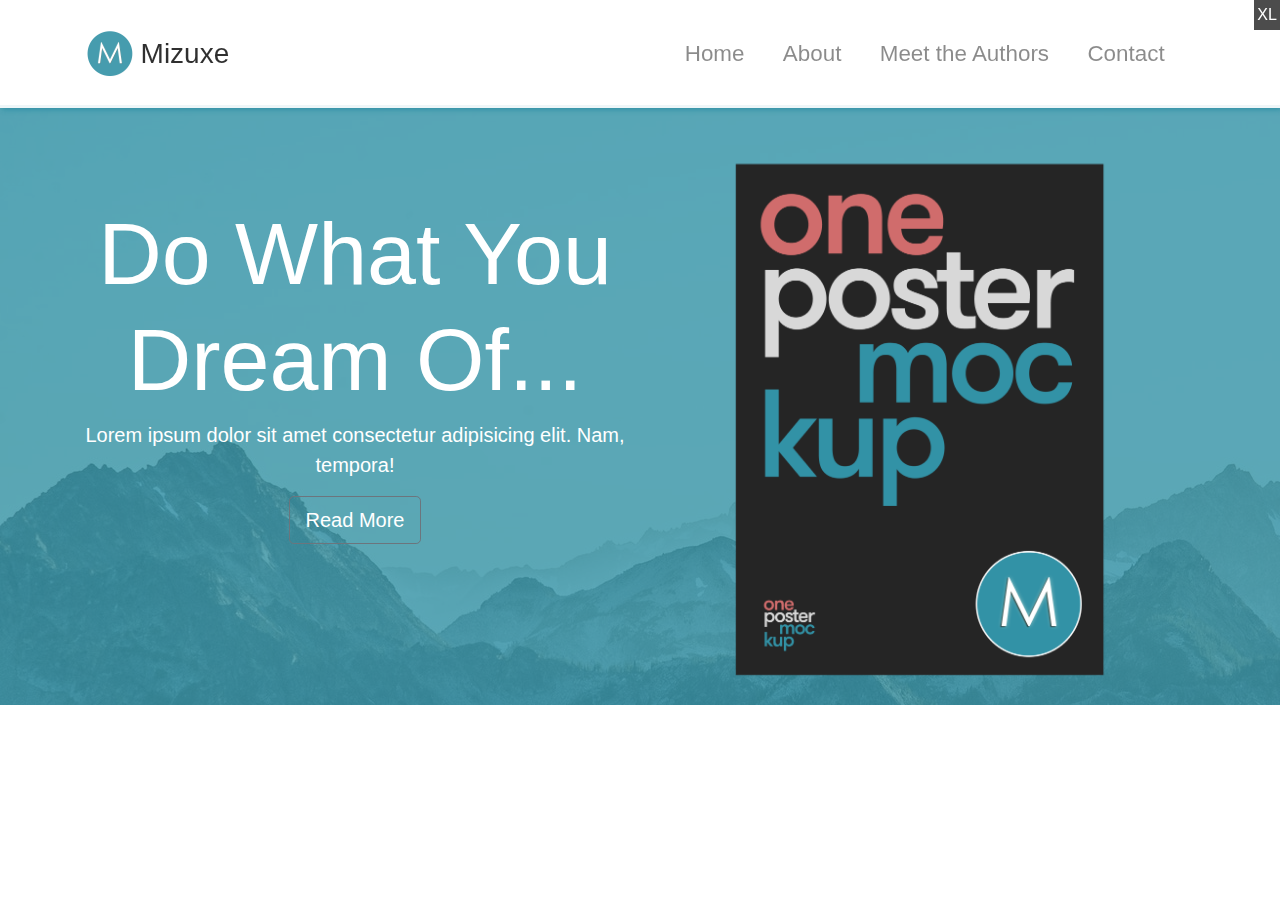
<file: mizuxe/index.html>
<!DOCTYPE html>
<html lang="en">

<head>
  <meta charset="UTF-8">
  <meta name="viewport" content="width=device-width, initial-scale=1.0">
  <meta http-equiv="X-UA-Compatible" content="ie=edge">
  <link rel="stylesheet" href="https://use.fontawesome.com/releases/v5.0.13/css/all.css" integrity="sha384-DNOHZ68U8hZfKXOrtjWvjxusGo9WQnrNx2sqG0tfsghAvtVlRW3tvkXWZh58N9jp"
    crossorigin="anonymous">
    <link rel="stylesheet" href="css/bootstrap.css">
  <link rel="stylesheet" href="css/style.css">
  <title>Bootstrap Theme</title>
</head>

<body>
  <!-- START HERE -->

<!-- NAV START-->
<nav class="navbar navbar-expand-md navbar-light fixed-top py-4">
  <div class="container">
        <a href="#home" class="navbar-brand">
          <img src="img/mlogo.png" width="50" height="50" alt="logo">
          <h3 class="d-inline align-middle">Mizuxe</h3>
        </a>
        <button class="navbar-toggler" data-toggle="collapse" data-target="navbarCollapse">
            <span class="navbar-toggler-icon"></span>
        </button>

        <div id="navbarcollapse" id="navbarCollapse">
              <ul class="navbar-nav ml-auto">
                  <li class="nav-item">
                    <a href="#home" class="nav-link">Home</a>
                  </li>
                  <li class="nav-item">
                    <a href="#about" class="nav-link">About</a>
                  </li>
                  <li class="nav-item">
                    <a href="#authors" class="nav-link">Meet the Authors</a>
                  </li>
                  <li class="nav-item">
                    <a href="#contact" class="nav-link">Contact</a>
                  </li>
                
              </ul>
          </div>
  </div>
</nav>
 <!-- NAV END-->

<!--showcase start-->
<section id="showcase" class="py-5">
  <div class="primary-overlay text-white">
    <div class="container">
      <div class="row">
        <div class="col-lg-6 text-center">
          <h1 class="display-2 mt-5 pt-5">
            Do What You Dream Of...
          </h1>
          <p class="lead">Lorem ipsum dolor sit amet consectetur adipisicing elit. Nam, tempora!</p>
          <a href="#" class="btn btn-outline-secondary btn-lg text-white">
            <i class="fas fa-arrow-right"></i> Read More
          </a>
        </div>
        <div class="col-lg-6">
          <img src="img/book.png" alt="" class="img-fluid d-none d-lg-block">
        </div>
      </div>
    </div>
  </div>
</section>


<!--<span id="year"></span>-->

  <script src="http://code.jquery.com/jquery-3.3.1.min.js" integrity="sha256-FgpCb/KJQlLNfOu91ta32o/NMZxltwRo8QtmkMRdAu8="
    crossorigin="anonymous"></script>
  <script src="https://cdnjs.cloudflare.com/ajax/libs/popper.js/1.14.3/umd/popper.min.js" integrity="sha384-ZMP7rVo3mIykV+2+9J3UJ46jBk0WLaUAdn689aCwoqbBJiSnjAK/l8WvCWPIPm49"
    crossorigin="anonymous"></script>
  <script src="https://stackpath.bootstrapcdn.com/bootstrap/4.1.1/js/bootstrap.min.js" integrity="sha384-smHYKdLADwkXOn1EmN1qk/HfnUcbVRZyYmZ4qpPea6sjB/pTJ0euyQp0Mk8ck+5T"
    crossorigin="anonymous"></script>

  <script>
    // Get the current year for the copyright
    $('#year').text(new Date().getFullYear());
  </script>


<div id="debug">
  <style>
      #debug {
          position: fixed;
          top: 0;
          right: 0;
          background-color: rgba(0, 0, 0, 0.7);
          color: white;
          padding: 0.2em;
          z-index: 1000000;
      }
  </style>
  <span class="d-block d-sm-none">XS</span>
  <span class="d-none d-sm-block d-md-none">SM</span>
  <span class="d-none d-md-block d-lg-none">MD</span>
  <span class="d-none d-lg-block d-xl-none">LG</span>
  <span class="d-none d-xl-block d-lg-none">XL</span>
</div>


</body>

</html>
</file>
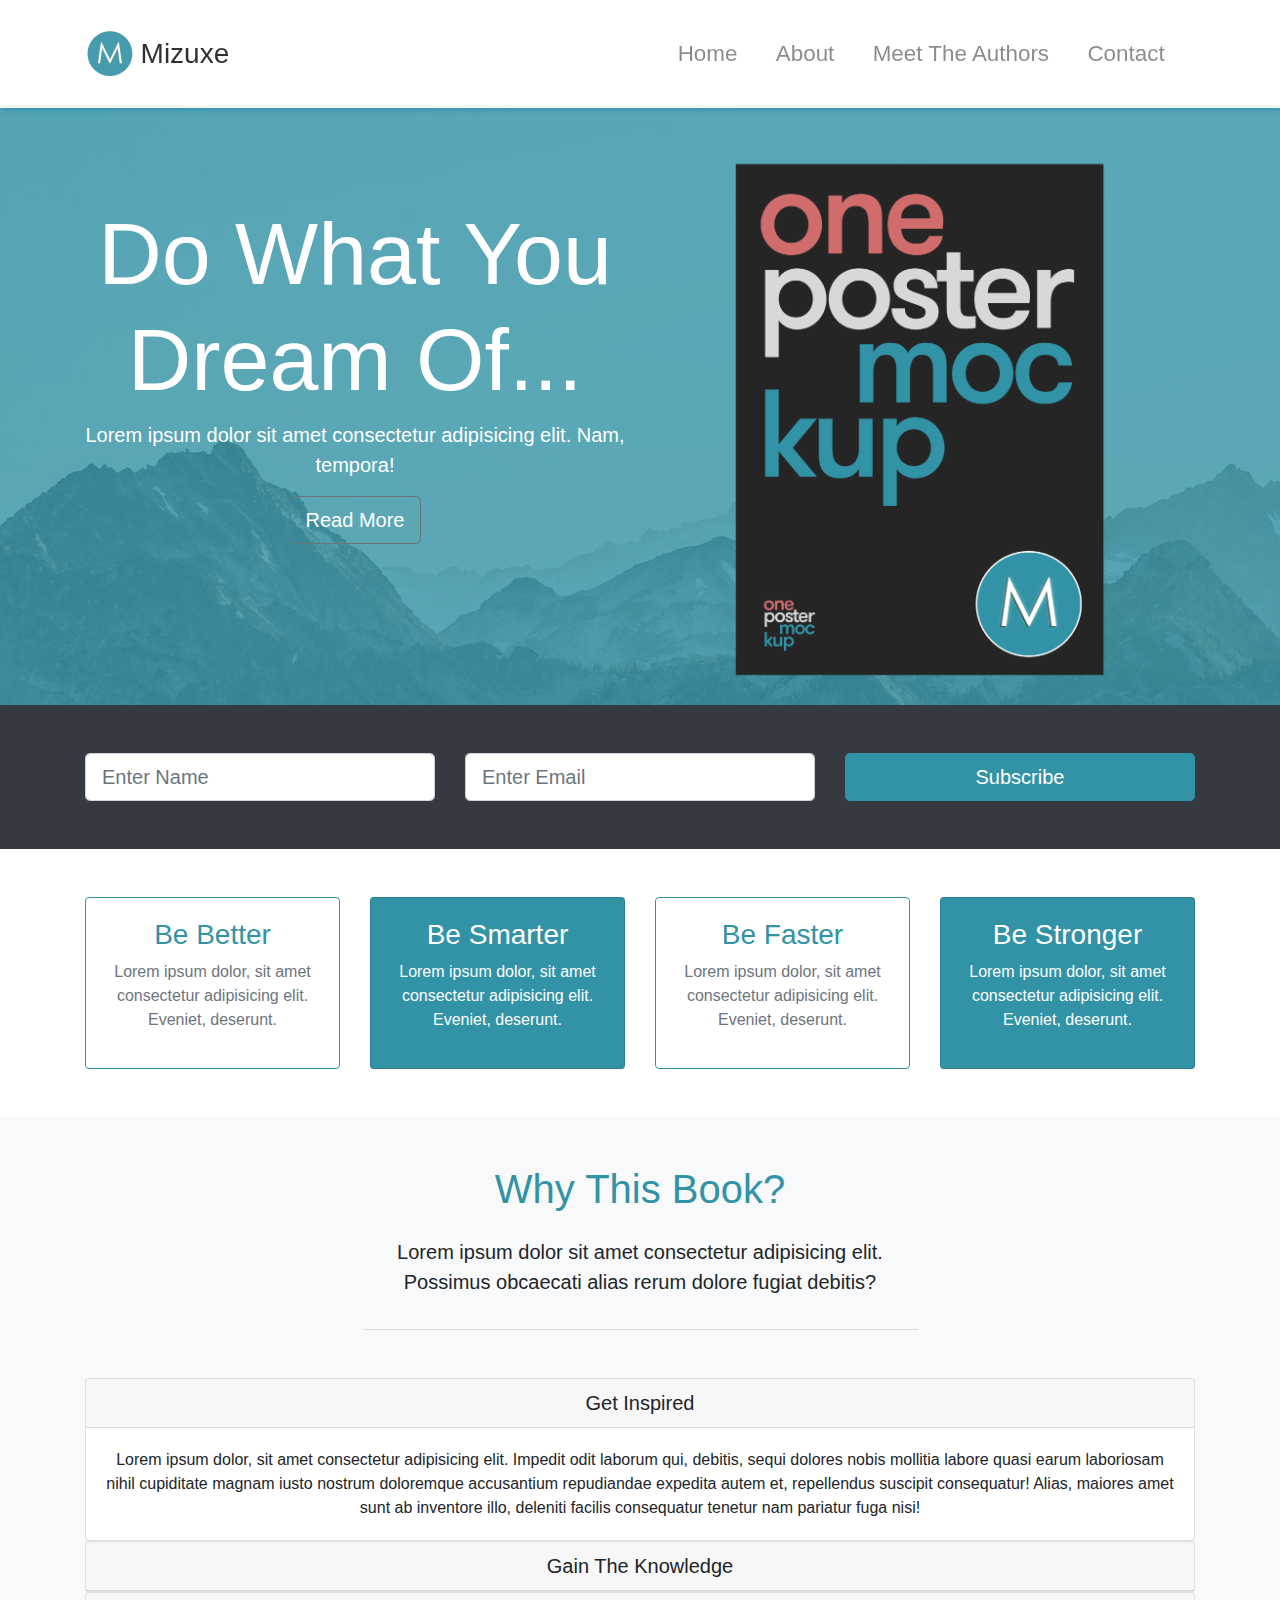
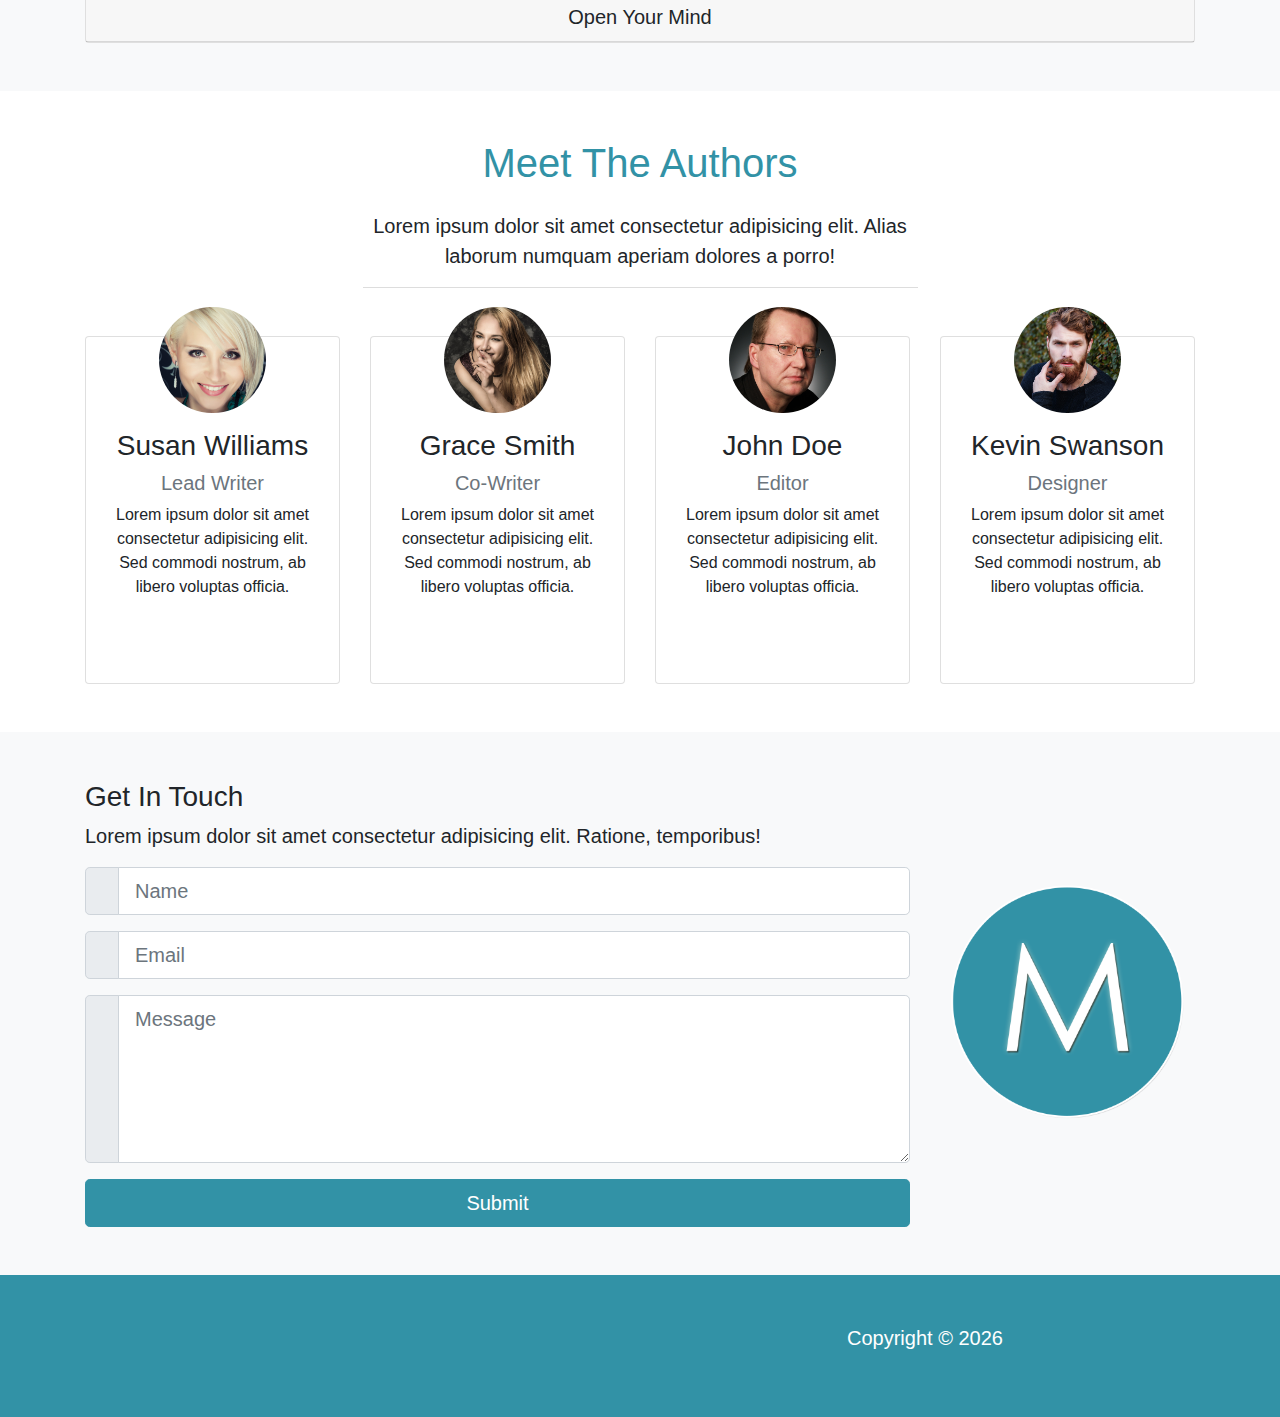
<file: mizuxe_final/index.html>
<!DOCTYPE html>
<html lang="en">

<head>
  <meta charset="UTF-8">
  <meta name="viewport" content="width=device-width, initial-scale=1.0">
  <meta http-equiv="X-UA-Compatible" content="ie=edge">
  <link rel="stylesheet" href="https://use.fontawesome.com/releases/v5.0.13/css/all.css" integrity="sha384-DNOHZ68U8hZfKXOrtjWvjxusGo9WQnrNx2sqG0tfsghAvtVlRW3tvkXWZh58N9jp"
    crossorigin="anonymous">
  <link rel="stylesheet" href="css/bootstrap.css">
  <link rel="stylesheet" href="css/style.css">
  <title>Bootstrap Theme</title>
</head>

<body id="home" data-spy="scroll" data-target="#main-nav">
  <nav class="navbar navbar-expand-md navbar-light fixed-top py-4" id="main-nav">
    <div class="container">
      <a href="#home" class="navbar-brand">
        <img src="img/mlogo.png" width="50" height="50" alt="">
        <h3 class="d-inline align-middle">Mizuxe</h3>
      </a>
      <button class="navbar-toggler" data-toggle="collapse" data-target="#navbarCollapse">
        <span class="navbar-toggler-icon"></span>
      </button>
      <div class="collapse navbar-collapse" id="navbarCollapse">
        <ul class="navbar-nav ml-auto">
          <li class="nav-item">
            <a href="#home" class="nav-link">Home</a>
          </li>
          <li class="nav-item">
            <a href="#about" class="nav-link">About</a>
          </li>
          <li class="nav-item">
            <a href="#authors" class="nav-link">Meet The Authors</a>
          </li>
          <li class="nav-item">
            <a href="#contact" class="nav-link">Contact</a>
          </li>
        </ul>
      </div>
    </div>
  </nav>

  <!-- SHOWCASE -->
  <section id="showcase" class="py-5">
    <div class="primary-overlay text-white">
      <div class="container">
        <div class="row">
          <div class="col-lg-6 text-center">
            <h1 class="display-2 mt-5 pt-5">
              Do What You Dream Of...
            </h1>
            <p class="lead">Lorem ipsum dolor sit amet consectetur adipisicing elit. Nam, tempora!</p>
            <a href="#" class="btn btn-outline-secondary btn-lg text-white">
              <i class="fas fa-arrow-right"></i> Read More
            </a>
          </div>
          <div class="col-lg-6">
            <img src="img/book.png" alt="" class="img-fluid d-none d-lg-block">
          </div>
        </div>
      </div>
    </div>
  </section>

  <!-- NEWSLETTER -->
  <section id="newsletter" class="bg-dark text-white py-5">
    <div class="container">
      <div class="row">
        <div class="col-md-4">
          <input type="text" class="form-control form-control-lg mb-resp" placeholder="Enter Name">
        </div>
        <div class="col-md-4">
          <input type="email" class="form-control form-control-lg mb-resp" placeholder="Enter Email">
        </div>
        <div class="col-md-4">
          <button class="btn btn-primary btn-lg btn-block">
            <i class="fas fa-envelope-open-o"></i> Subscribe
          </button>
        </div>
      </div>
    </div>
  </section>

  <!-- BOXES -->
  <section id="boxes" class="py-5">
    <div class="container">
      <div class="row">
        <div class="col-md-3">
          <div class="card text-center border-primary mb-resp">
            <div class="card-body">
              <h3 class="text-primary">Be Better</h3>
              <p class="text-muted">Lorem ipsum dolor, sit amet consectetur adipisicing elit. Eveniet, deserunt.</p>
            </div>
          </div>
        </div>
        <div class="col-md-3">
          <div class="card text-center bg-primary text-white mb-resp">
            <div class="card-body">
              <h3>Be Smarter</h3>
              <p>Lorem ipsum dolor, sit amet consectetur adipisicing elit. Eveniet, deserunt.</p>
            </div>
          </div>
        </div>
        <div class="col-md-3">
          <div class="card text-center border-primary mb-resp">
            <div class="card-body">
              <h3 class="text-primary">Be Faster</h3>
              <p class="text-muted">Lorem ipsum dolor, sit amet consectetur adipisicing elit. Eveniet, deserunt.</p>
            </div>
          </div>
        </div>
        <div class="col-md-3">
          <div class="card text-center bg-primary text-white">
            <div class="card-body">
              <h3>Be Stronger</h3>
              <p>Lorem ipsum dolor, sit amet consectetur adipisicing elit. Eveniet, deserunt.</p>
            </div>
          </div>
        </div>
      </div>
    </div>
  </section>

  <!-- ABOUT / WHY SECTION -->
  <section id="about" class="py-5 text-center bg-light">
    <div class="container">
      <div class="row">
        <div class="col">
          <div class="info-header mb-5">
            <h1 class="text-primary pb-3">
              Why This Book?
            </h1>
            <p class="lead pb-3">
              Lorem ipsum dolor sit amet consectetur adipisicing elit. Possimus obcaecati alias rerum dolore fugiat debitis?
            </p>
          </div>

          <!-- ACCORDION -->
          <div id="accordion">
            <div class="card">
              <div class="card-header">
                <h5 class="mb-0">
                  <div href="#collapse1" data-toggle="collapse" data-parent="#accordion">
                    <i class="fas fa-arrow-circle-down"></i> Get Inspired
                  </div>
                </h5>
              </div>

              <div id="collapse1" class="collapse show">
                <div class="card-body">
                  Lorem ipsum dolor, sit amet consectetur adipisicing elit. Impedit odit laborum qui, debitis, sequi dolores nobis mollitia
                  labore quasi earum laboriosam nihil cupiditate magnam iusto nostrum doloremque accusantium repudiandae
                  expedita autem et, repellendus suscipit consequatur! Alias, maiores amet sunt ab inventore illo, deleniti
                  facilis consequatur tenetur nam pariatur fuga nisi!
                </div>
              </div>
            </div>

            <div class="card">
              <div class="card-header">
                <h5 class="mb-0">
                  <div href="#collapse2" data-toggle="collapse" data-parent="#accordion">
                    <i class="fas fa-arrow-circle-down"></i> Gain The Knowledge
                  </div>
                </h5>
              </div>

              <div id="collapse2" class="collapse">
                <div class="card-body">
                  Lorem ipsum dolor, sit amet consectetur adipisicing elit. Impedit odit laborum qui, debitis, sequi dolores nobis mollitia
                  labore quasi earum laboriosam nihil cupiditate magnam iusto nostrum doloremque accusantium repudiandae
                  expedita autem et, repellendus suscipit consequatur! Alias, maiores amet sunt ab inventore illo, deleniti
                  facilis consequatur tenetur nam pariatur fuga nisi!
                </div>
              </div>
            </div>

            <div class="card">
              <div class="card-header">
                <h5 class="mb-0">
                  <div href="#collapse3" data-toggle="collapse" data-parent="#accordion">
                    <i class="fas fa-arrow-circle-down"></i> Open Your Mind
                  </div>
                </h5>
              </div>

              <div id="collapse3" class="collapse">
                <div class="card-body">
                  Lorem ipsum dolor, sit amet consectetur adipisicing elit. Impedit odit laborum qui, debitis, sequi dolores nobis mollitia
                  labore quasi earum laboriosam nihil cupiditate magnam iusto nostrum doloremque accusantium repudiandae
                  expedita autem et, repellendus suscipit consequatur! Alias, maiores amet sunt ab inventore illo, deleniti
                  facilis consequatur tenetur nam pariatur fuga nisi!
                </div>
              </div>
            </div>
          </div>
        </div>
      </div>
    </div>
  </section>

  <!-- AUTHORS -->
  <section id="authors" class="my-5 text-center">
    <div class="container">
      <div class="row">
        <div class="col">
          <div class="info-header mb-5">
            <h1 class="text-primary pb-3">
              Meet The Authors
            </h1>
            <p class="lead">
              Lorem ipsum dolor sit amet consectetur adipisicing elit. Alias laborum numquam aperiam dolores a porro!
            </p>
          </div>
        </div>
      </div>

      <div class="row">
        <div class="col-lg-3 col-md-6">
          <div class="card">
            <div class="card-body">
              <img src="img/person1.jpg" alt="" class="img-fluid rounded-circle w-50 mb-3">
              <h3>Susan Williams</h3>
              <h5 class="text-muted">Lead Writer</h5>
              <p>Lorem ipsum dolor sit amet consectetur adipisicing elit. Sed commodi nostrum, ab libero voluptas officia.</p>
              <div class="d-flex justify-content-center">
                <div class="p-4">
                  <a href="http://facebook.com">
                    <i class="fab fa-facebook"></i>
                  </a>
                </div>
                <div class="p-4">
                  <a href="http://twitter.com">
                    <i class="fab fa-twitter"></i>
                  </a>
                </div>
                <div class="p-4">
                  <a href="http://instagram.com">
                    <i class="fab fa-instagram"></i>
                  </a>
                </div>

              </div>
            </div>
          </div>
        </div>

        <div class="col-lg-3 col-md-6">
          <div class="card">
            <div class="card-body">
              <img src="img/person2.jpg" alt="" class="img-fluid rounded-circle w-50 mb-3">
              <h3>Grace Smith</h3>
              <h5 class="text-muted">Co-Writer</h5>
              <p>Lorem ipsum dolor sit amet consectetur adipisicing elit. Sed commodi nostrum, ab libero voluptas officia.</p>
              <div class="d-flex justify-content-center">
                <div class="p-4">
                  <a href="http://facebook.com">
                    <i class="fab fa-facebook"></i>
                  </a>
                </div>
                <div class="p-4">
                  <a href="http://twitter.com">
                    <i class="fab fa-twitter"></i>
                  </a>
                </div>
                <div class="p-4">
                  <a href="http://instagram.com">
                    <i class="fab fa-instagram"></i>
                  </a>
                </div>

              </div>
            </div>
          </div>
        </div>

        <div class="col-lg-3 col-md-6">
          <div class="card">
            <div class="card-body">
              <img src="img/person3.jpg" alt="" class="img-fluid rounded-circle w-50 mb-3">
              <h3>John Doe</h3>
              <h5 class="text-muted">Editor</h5>
              <p>Lorem ipsum dolor sit amet consectetur adipisicing elit. Sed commodi nostrum, ab libero voluptas officia.</p>
              <div class="d-flex justify-content-center">
                <div class="p-4">
                  <a href="http://facebook.com">
                    <i class="fab fa-facebook"></i>
                  </a>
                </div>
                <div class="p-4">
                  <a href="http://twitter.com">
                    <i class="fab fa-twitter"></i>
                  </a>
                </div>
                <div class="p-4">
                  <a href="http://instagram.com">
                    <i class="fab fa-instagram"></i>
                  </a>
                </div>

              </div>
            </div>
          </div>
        </div>

        <div class="col-lg-3 col-md-6">
          <div class="card">
            <div class="card-body">
              <img src="img/person4.jpg" alt="" class="img-fluid rounded-circle w-50 mb-3">
              <h3>Kevin Swanson</h3>
              <h5 class="text-muted">Designer</h5>
              <p>Lorem ipsum dolor sit amet consectetur adipisicing elit. Sed commodi nostrum, ab libero voluptas officia.</p>
              <div class="d-flex justify-content-center">
                <div class="p-4">
                  <a href="http://facebook.com">
                    <i class="fab fa-facebook"></i>
                  </a>
                </div>
                <div class="p-4">
                  <a href="http://twitter.com">
                    <i class="fab fa-twitter"></i>
                  </a>
                </div>
                <div class="p-4">
                  <a href="http://instagram.com">
                    <i class="fab fa-instagram"></i>
                  </a>
                </div>

              </div>
            </div>
          </div>
        </div>
      </div>
    </div>
  </section>

  <!-- CONTACT -->
  <section id="contact" class="bg-light py-5">
    <div class="container">
      <div class="row">
        <div class="col-lg-9">
          <h3>Get In Touch</h3>
          <p class="lead">Lorem ipsum dolor sit amet consectetur adipisicing elit. Ratione, temporibus!</p>
          <form>
            <div class="input-group input-group-lg mb-3">
              <div class="input-group-prepend">
                <span class="input-group-text">
                  <i class="fas fa-user"></i>
                </span>
              </div>
              <input type="text" class="form-control" placeholder="Name">
            </div>

            <div class="input-group input-group-lg mb-3">
              <div class="input-group-prepend">
                <span class="input-group-text">
                  <i class="fas fa-envelope"></i>
                </span>
              </div>
              <input type="text" class="form-control" placeholder="Email">
            </div>

            <div class="input-group input-group-lg mb-3">
              <div class="input-group-prepend">
                <span class="input-group-text">
                  <i class="fas fa-pencil-alt"></i>
                </span>
              </div>
              <textarea class="form-control" placeholder="Message" rows="5"></textarea>
            </div>

            <input type="submit" value="Submit" class="btn btn-primary btn-block btn-lg">
          </form>
        </div>

        <div class="col-lg-3 align-self-center">
          <img src="img/mlogo.png" alt="" class="img-fluid">
        </div>
      </div>
    </div>
  </section>

  <!-- FOOTER -->
  <footer id="main-footer" class="py-5 bg-primary text-white">
    <div class="container">
      <div class="row text-center">
        <div class="col-md-6 ml-auto">
          <p class="lead">
            Copyright &copy;
            <span id="year"></span>
          </p>
        </div>
      </div>
    </div>
  </footer>


  <script src="http://code.jquery.com/jquery-3.3.1.min.js" integrity="sha256-FgpCb/KJQlLNfOu91ta32o/NMZxltwRo8QtmkMRdAu8="
    crossorigin="anonymous"></script>
  <script src="https://cdnjs.cloudflare.com/ajax/libs/popper.js/1.14.3/umd/popper.min.js" integrity="sha384-ZMP7rVo3mIykV+2+9J3UJ46jBk0WLaUAdn689aCwoqbBJiSnjAK/l8WvCWPIPm49"
    crossorigin="anonymous"></script>
  <script src="https://stackpath.bootstrapcdn.com/bootstrap/4.1.1/js/bootstrap.min.js" integrity="sha384-smHYKdLADwkXOn1EmN1qk/HfnUcbVRZyYmZ4qpPea6sjB/pTJ0euyQp0Mk8ck+5T"
    crossorigin="anonymous"></script>

  <script>
    // Get the current year for the copyright
    $('#year').text(new Date().getFullYear());

    // Init Scrollspy
    $('body').scrollspy({ target: '#main-nav' });

    // Smooth Scrolling
    $("#main-nav a").on('click', function (event) {
      if (this.hash !== "") {
        event.preventDefault();

        const hash = this.hash;

        $('html, body').animate({
          scrollTop: $(hash).offset().top
        }, 800, function () {

          window.location.hash = hash;
        });
      }
    });
  </script>
</body>

</html>
</file>
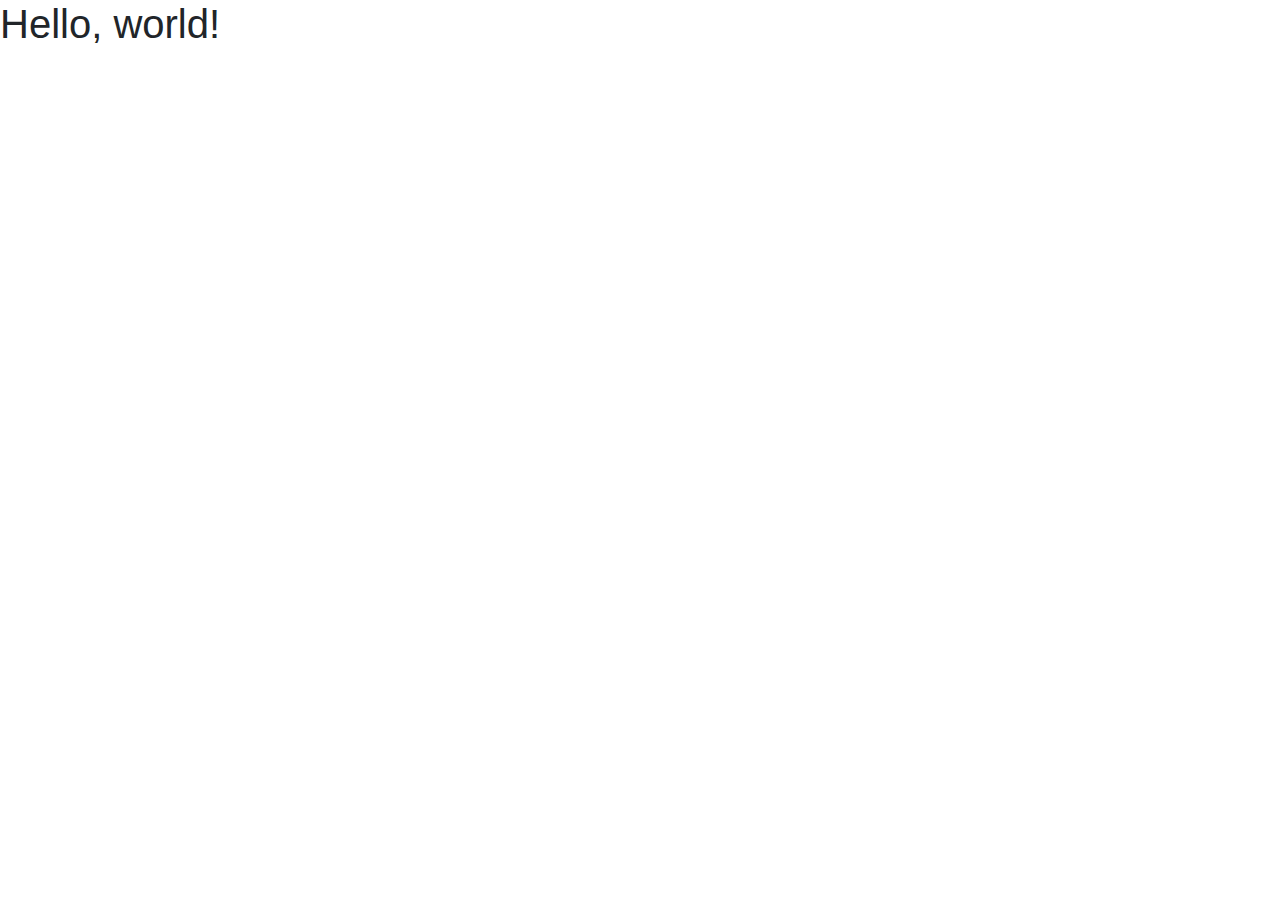
<file: 01-experimenten/thinkglobal/index.html>
<!doctype html>
<html lang="en">
  <head>
    <!-- Required meta tags -->
    <meta charset="utf-8">
    <meta name="viewport" content="width=device-width, initial-scale=1, shrink-to-fit=no">

    <!-- Bootstrap CSS -->
    <link rel="stylesheet" href="https://stackpath.bootstrapcdn.com/bootstrap/4.4.1/css/bootstrap.min.css" integrity="sha384-Vkoo8x4CGsO3+Hhxv8T/Q5PaXtkKtu6ug5TOeNV6gBiFeWPGFN9MuhOf23Q9Ifjh" crossorigin="anonymous">

    <title>Hello, world!</title>
  </head>
  <body>
    <h1>Hello, world!</h1>

    <!-- Optional JavaScript -->
    <!-- jQuery first, then Popper.js, then Bootstrap JS -->
    <script src="https://code.jquery.com/jquery-3.4.1.slim.min.js" integrity="sha384-J6qa4849blE2+poT4WnyKhv5vZF5SrPo0iEjwBvKU7imGFAV0wwj1yYfoRSJoZ+n" crossorigin="anonymous"></script>
    <script src="https://cdn.jsdelivr.net/npm/popper.js@1.16.0/dist/umd/popper.min.js" integrity="sha384-Q6E9RHvbIyZFJoft+2mJbHaEWldlvI9IOYy5n3zV9zzTtmI3UksdQRVvoxMfooAo" crossorigin="anonymous"></script>
    <script src="https://stackpath.bootstrapcdn.com/bootstrap/4.4.1/js/bootstrap.min.js" integrity="sha384-wfSDF2E50Y2D1uUdj0O3uMBJnjuUD4Ih7YwaYd1iqfktj0Uod8GCExl3Og8ifwB6" crossorigin="anonymous"></script>
  </body>
</html>
</file>
<file: dating formulier/style.css>
body{
  background-color: rgb(204, 116, 160);
}
.pink{

  background-color: rgb(204, 116, 160);
}

.btn-primary {
  color: #fff;
  background-color: #ff5100e5;
  border-color: #ff6600;
}
</file>
<file: looplab/css/style.css>
body{
background: #333;
color:#fff;
}

.navbar{
border-bottom:#008ed6 3px solid;
opacity:0.8;
}

#home-section{
    background: url(../img/home.jpg);
    background-repeat: no-repeat;   
    background-size: cover; 
    background-attachment: fixed;
    min-height:700px;
}

#home-section .dark-overlay {
position: absolute;
top:0;  
left:0;
width:100%;
min-height:700px;
background: rgba(0, 0, 0, 0.7);

}

#home-section .home-inner {
padding-top: 150px;
}

#home-section .card-form {
opacity: 0.8;
}

#home-section .fas, #create-section .fas{
  color:#008ed6;
  background: #fff;
  padding:5px;
  border-radius:5px;
    }

#explore-section .fas, #share-section .fas{
color:#fff;
background: #333;
padding:5px;
border-radius:5px;
  }
</file>
<file: looplab_final/css/style.css>
body {
  background: #333;
  color: #fff;
}

.navbar {
  border-bottom: #008ed6 3px solid;
  opacity: 0.8;
}

#home-section {
  background: url(../img/home.jpg);
  background-repeat: no-repeat;
  background-size: cover;
  background-attachment: fixed;
  min-height: 700px;
}

#home-section .dark-overlay {
  position: absolute;
  top: 0;
  left: 0;
  width: 100%;
  min-height: 700px;
  background: rgba(0, 0, 0, 0.7);
}

#home-section .home-inner {
  padding-top: 150px;
}

#home-section .card-form {
  opacity: 0.8;
}

#home-section .fas,
#create-section .fas {
  color: #008ed6;
  background: #fff;
  padding: 5px;
  border-radius: 5px;
}

#explore-section .fas,
#share-section .fas {
  background: #333;
  color: #fff;
  padding: 5px;
  border-radius: 5px;
}
</file>
<file: mizuxe/css/style.css>
body {
  margin-top: 105px; }

.navbar {
  box-shadow: 2px 2px 5px #3292a6;
  opacity: 0.9;
  background: #fff; }
  .navbar .nav-item {
    font-size: 1.4rem;
    padding-right: 1.4rem; }

#showcase {
  position: relative;
  background: url("../img/mountains.jpg");
  min-height: 600px; }
  #showcase .primary-overlay {
    background: rgba(50, 146, 166, 0.8);
    position: absolute;
    top: 0;
    left: 0;
    width: 100%;
    height: 100%; }

.info-header {
  width: 50%;
  margin: auto;
  border-bottom: 1px #ddd solid; }

#authors img {
  margin-top: -50px; }
#authors .card:hover {
  background: #3292a6;
  color: #fff; }
#authors .fab {
  color: #fff; }

@media (max-width: 768px) {
  #showcase {
    min-height: 500px; }
    #showcase h1 {
      font-size: 4rem; }

  .mb-resp {
    margin-bottom: 1rem; } }
</file>
<file: mizuxe_final/css/style.css>
body {
  margin-top: 105px; }

.navbar {
  box-shadow: 2px 2px 5px #3292a6;
  opacity: 0.9;
  background: #fff; }
  .navbar .nav-item {
    font-size: 1.4rem;
    padding-right: 1.4rem; }

#showcase {
  position: relative;
  background: url("../img/mountains.jpg");
  min-height: 600px; }
  #showcase .primary-overlay {
    background: rgba(50, 146, 166, 0.8);
    position: absolute;
    top: 0;
    left: 0;
    width: 100%;
    height: 100%; }

.info-header {
  width: 50%;
  margin: auto;
  border-bottom: 1px #ddd solid; }

#authors img {
  margin-top: -50px; }
#authors .card:hover {
  background: #3292a6;
  color: #fff; }
#authors .fab {
  color: #fff; }

@media (max-width: 768px) {
  #showcase {
    min-height: 500px; }
    #showcase h1 {
      font-size: 4rem; }

  .mb-resp {
    margin-bottom: 1rem; } }
</file>
